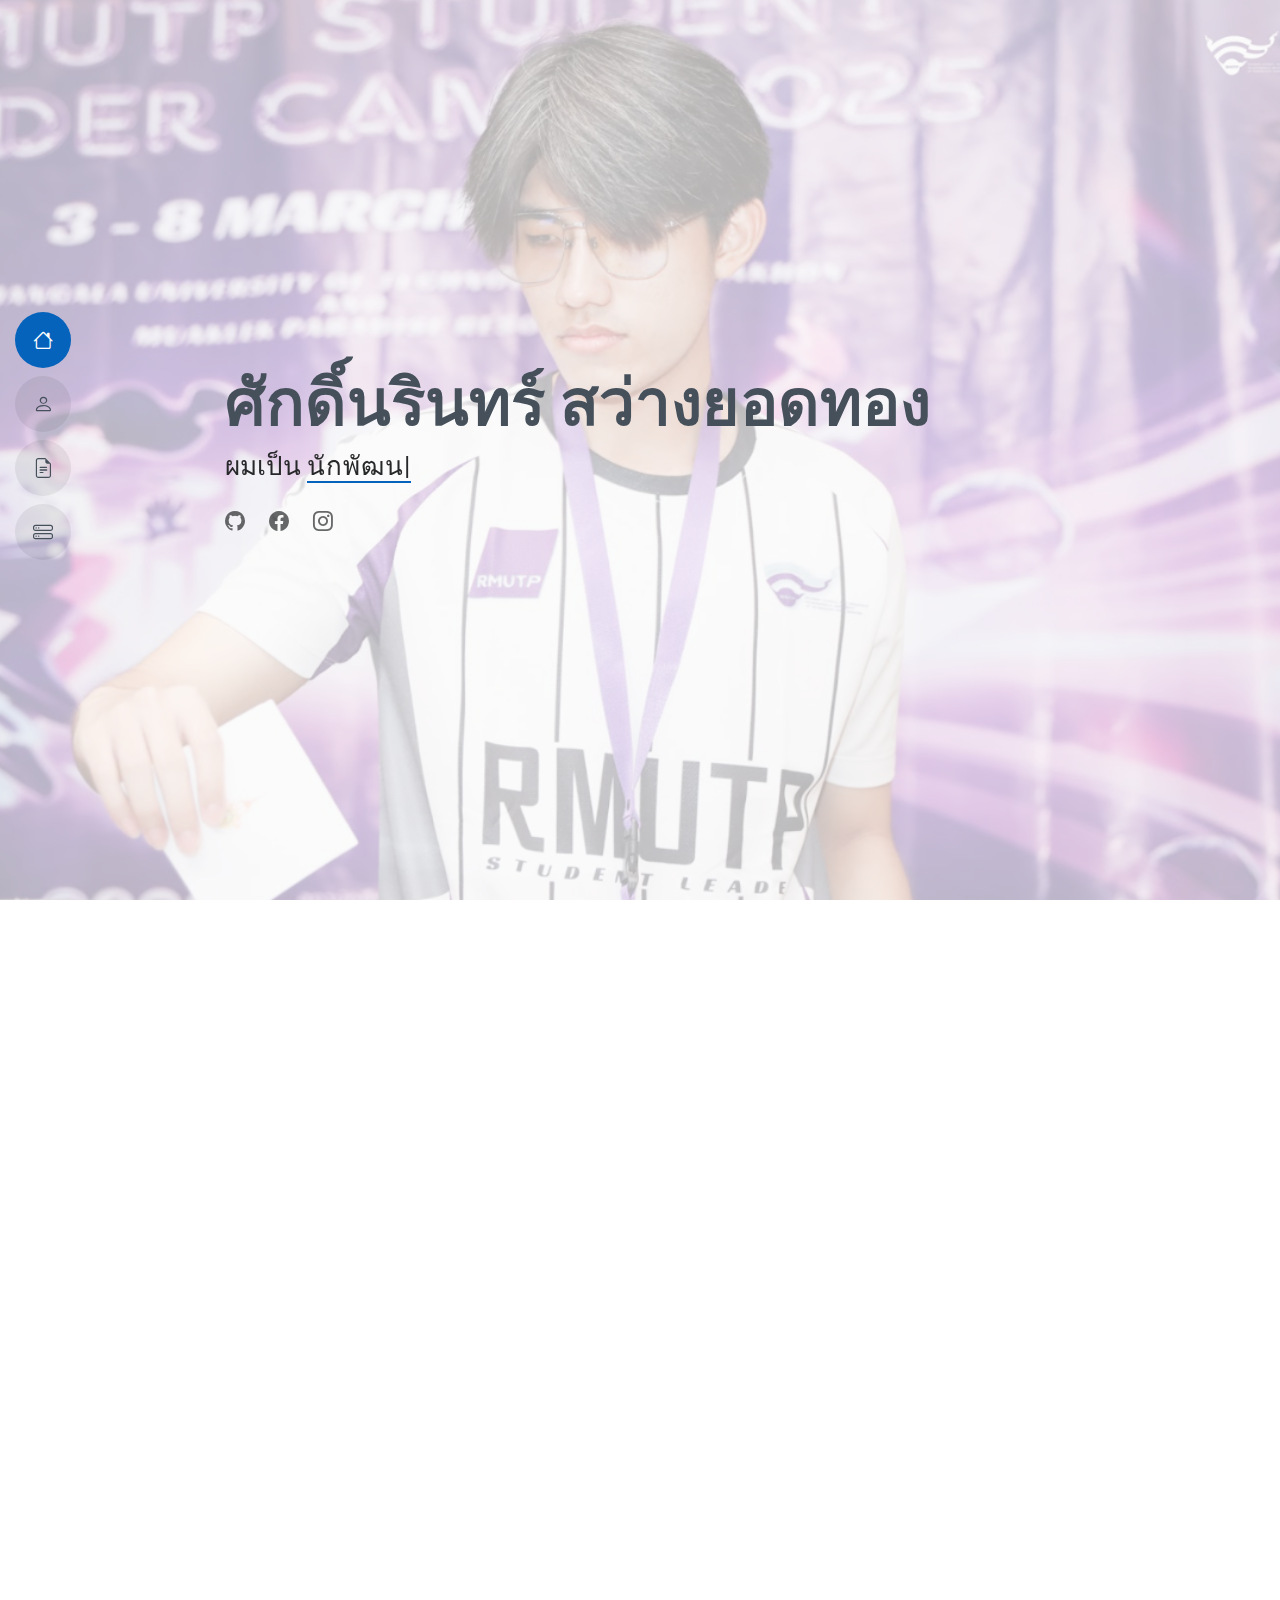
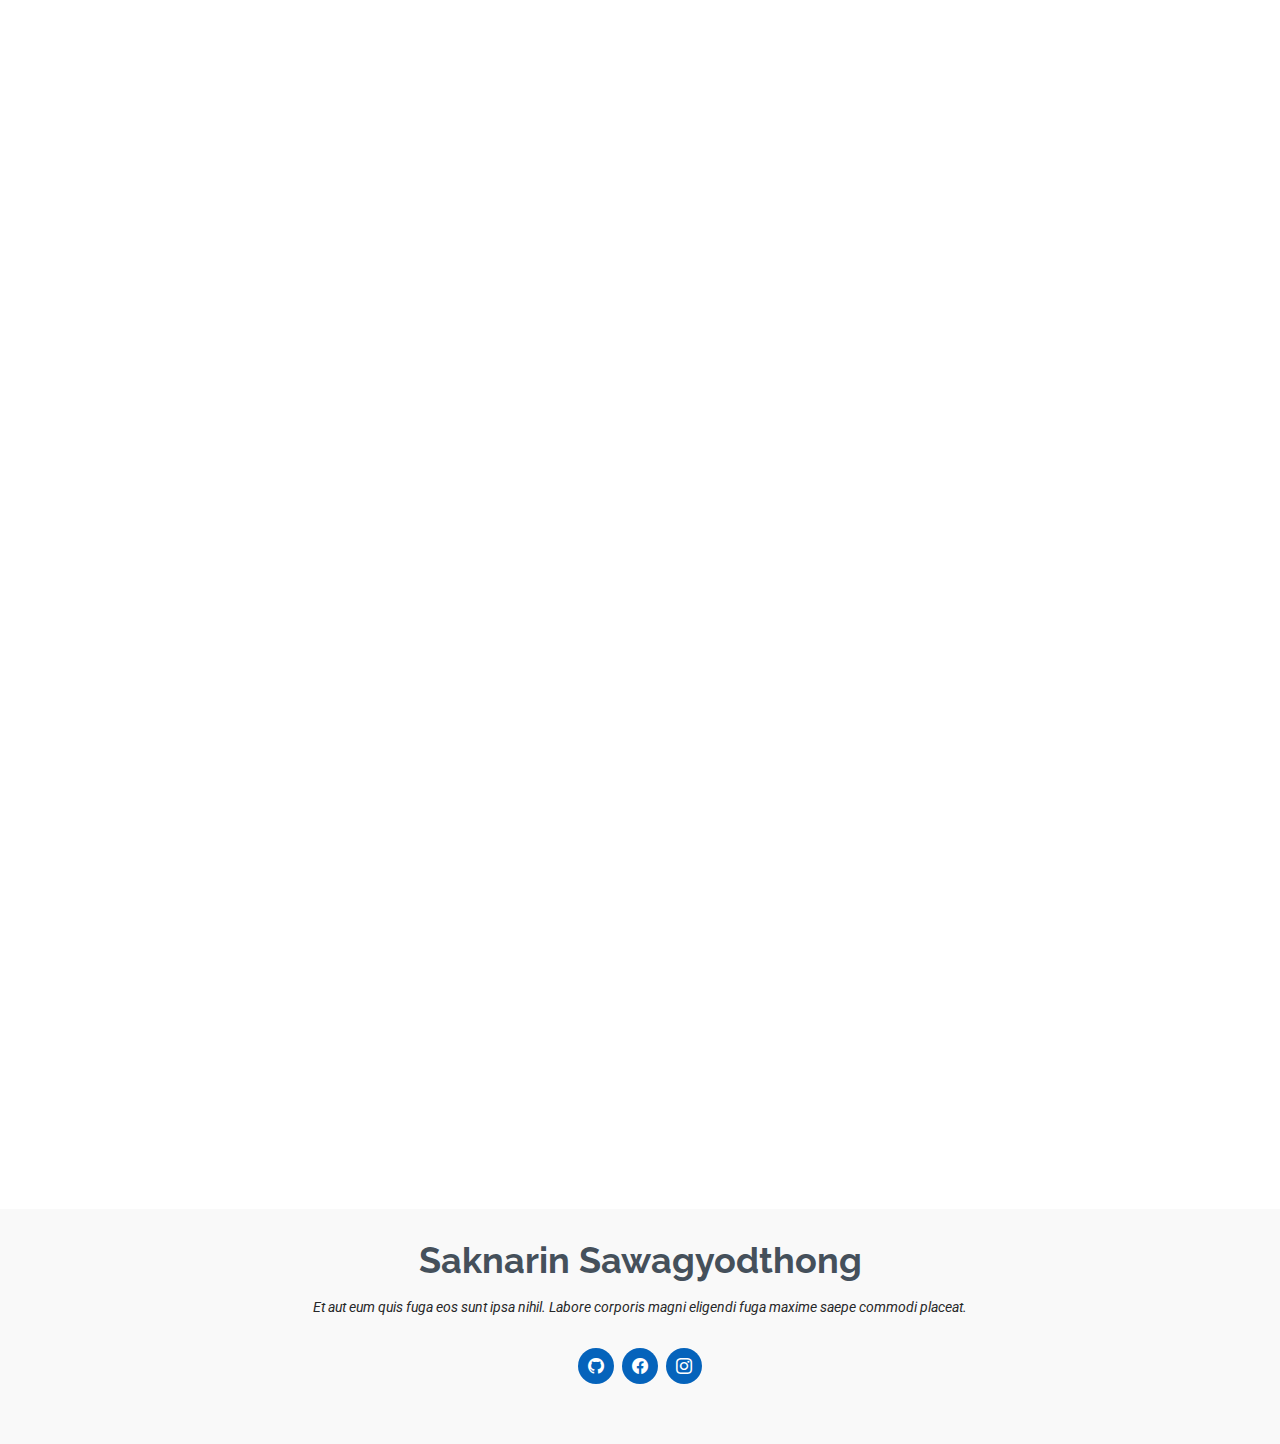
<file: index.html>
<!DOCTYPE html>
<html lang="en">

<head>
  <meta charset="utf-8">
  <meta content="width=device-width, initial-scale=1.0" name="viewport">
  <title>Index - My Portfolio</title>
  <meta content="" name="description">
  <meta content="" name="keywords">

  <!-- Favicons -->
  <link href="assets/img/" rel="icon">
  <link href="assets/img/apple-touch-icon.png" rel="apple-touch-icon">

  <!-- Fonts -->
  <link href="https://fonts.googleapis.com" rel="preconnect">
  <link href="https://fonts.gstatic.com" rel="preconnect" crossorigin>
  <link href="https://fonts.googleapis.com/css2?family=Roboto:ital,wght@0,100;0,300;0,400;0,500;0,700;0,900;1,100;1,300;1,400;1,500;1,700;1,900&family=Poppins:ital,wght@0,100;0,200;0,300;0,400;0,500;0,600;0,700;0,800;0,900;1,100;1,200;1,300;1,400;1,500;1,600;1,700;1,800;1,900&family=Raleway:ital,wght@0,100;0,200;0,300;0,400;0,500;0,600;0,700;0,800;0,900;1,100;1,200;1,300;1,400;1,500;1,600;1,700;1,800;1,900&display=swap" rel="stylesheet">

  <!-- Vendor CSS Files -->
  <link href="assets/vendor/bootstrap/css/bootstrap.min.css" rel="stylesheet">
  <link href="assets/vendor/bootstrap-icons/bootstrap-icons.css" rel="stylesheet">
  <link href="assets/vendor/aos/aos.css" rel="stylesheet">
  <link href="assets/vendor/glightbox/css/glightbox.min.css" rel="stylesheet">
  <link href="assets/vendor/swiper/swiper-bundle.min.css" rel="stylesheet">
  

  <!-- Main CSS File -->
  <link href="assets/css/main.css" rel="stylesheet">

  <!-- =======================================================
  * Template Name: MyResume
  * Template URL: https://bootstrapmade.com/free-html-bootstrap-template-my-resume/
  * Updated: Jun 29 2024 with Bootstrap v5.3.3
  * Author: BootstrapMade.com
  * License: https://bootstrapmade.com/license/
  ======================================================== -->
</head>

<body class="index-page">

  <header id="header" class="header d-flex flex-column justify-content-center">

    <i class="header-toggle d-xl-none bi bi-list"></i>

    <nav id="navmenu" class="navmenu">
      <ul>
        <li><a href="#hero" class="active"><i class="bi bi-house navicon"></i><span>หน้าหลัก</span></a></li>
        <li><a href="#about"><i class="bi bi-person navicon"></i><span>เกี่ยยวกับ</span></a></li>
        <li><a href="#resume"><i class="bi bi-file-earmark-text navicon"></i><span>ประวัติการศึกษา</span></a></li>
        <li><a href="/Users/User/Desktop/MyResume/forms/projects.html"><i class="bi bi-hdd-stack navicon"></i><span>ผลงาน</span></a></li>
      </ul>
    </nav>

  </header>

  <main class="main">

    <!-- Hero Section -->
    <section id="hero" class="hero section light-background">

      <img src="assets/img/me.png" alt="">

      <div class="container" data-aos="zoom-out">
        <div class="row justify-content-center">
          <div class="col-lg-9">
            <h2>ศักดิ์นรินทร์ สว่างยอดทอง</h2>
            <p>ผมเป็น <span class="typed" data-typed-items="นักพัฒนาเว็บไซต์, โปรแกรมเมอร์, "></span><span class="typed-cursor typed-cursor--blink" aria-hidden="true"></span></p>
            <div class="social-links">
              <a href="https://github.com/SaknarinSawagyodthong"><i class="bi bi-github"></i></a>
              <a href="https://www.facebook.com/saknarin.sawangyodthong?locale=th_TH"><i class="bi bi-facebook"></i></a>
              <a href="https://www.instagram.com/ma_rk_saknarin/"><i class="bi bi-instagram"></i></a>
            </div>
          </div>
        </div>
      </div>

    </section><!-- /Hero Section -->

    <!-- About Section -->
    <section id="about" class="about section">

      <!-- Section Title -->
      <div class="container section-title" data-aos="fade-up">
        <h2>เกี่ยวกับ</h2>
        <p>สวัสดีครับฉันชื่อเล่นว่ามาร์ค ที่มีความสนใจในการเขียนโปรแกลมและชอบเล่นกีฬาฉันเป็นคนลักษณะนิสัย เช่น เป็นกันเอง สนุกสนาน ชอบเรียนรู้ และ ยินดีที่ได้รู้จักทุกคน หวังว่าเราจะได้พูดคุยและแลกเปลี่ยนความคิดเห็นกันนะครับ</p>
      </div><!-- End Section Title -->

      <div class="container" data-aos="fade-up" data-aos-delay="100">

        <div class="row gy-4 justify-content-center">
          <div class="col-lg-4">
            <img src="assets/img/m16.png" class="img-fluid" alt="">
          </div>
          <div class="col-lg-8 content">
            <h2>นายศักดิ์นรินทร์ สว่างยอดทอง</h2>
            <p class="fst-italic py-3">
              นักพัฒนาเว็บไซต์/โปรแกรมเมอร์
            </p>
            <div class="row">
              <div class="col-lg-6">
                <ul>
                  <li><i class="bi bi-chevron-right"></i> <strong>ชื่อ :</strong> <span>นายศักดิ์นรินทร์ สว่างยอดทอง</span></li>
                  <li><i class="bi bi-chevron-right"></i> <strong>เพศ :</strong> <span>ชาย</span></li>
                  <li><i class="bi bi-chevron-right"></i> <strong>วัน เดือน ปีเกิด :</strong> <span>7 พฤศจิกายน พ.ศ. 2547</span></li>
                  <li><i class="bi bi-chevron-right"></i> <strong>เบอร์โทร:</strong> <span>0952465298</span></li>
                </ul>
              </div>
              <div class="col-lg-6">
                <ul>
                  <li><i class="bi bi-chevron-right"></i> <strong>อีเมม:</strong> <span>markzaza2004m@gmail</span></li>
                  <li><i class="bi bi-chevron-right"></i> <strong>ศาสนา :</strong> <span>พุทธ</span></li>
                  <li><i class="bi bi-chevron-right"></i> <strong>สัญชาติ :</strong> <span>ไทย</span></li>
                </ul>
              </div>
            </div>
          </div>
        </div>

      </div>

    </section><!-- /About Section -->

    <!-- Skills Section -->
    <section id="skills" class="skills section">

      <!-- Section Title -->
      <div class="container section-title" data-aos="fade-up">
        <h2>ทักษะ/ความสนใจต่างๆ</h2>
      </div><!-- End Section Title -->

      <div class="container" data-aos="fade-up" data-aos-delay="100">

        <div class="row skills-content skills-animation">

          <div class="col-lg-6">

            <div class="progress">
              <span class="skill"><span>HTML</span> <i class="val">50%</i></span>
              <div class="progress-bar-wrap">
                <div class="progress-bar" role="progressbar" aria-valuenow="50" aria-valuemin="0" aria-valuemax="100"></div>
              </div>
            </div><!-- End Skills Item -->

            <div class="progress">
              <span class="skill"><span>CSS</span> <i class="val">40%</i></span>
              <div class="progress-bar-wrap">
                <div class="progress-bar" role="progressbar" aria-valuenow="40" aria-valuemin="0" aria-valuemax="100"></div>
              </div>
            </div><!-- End Skills Item -->

            <div class="progress">
              <span class="skill"><span>JavaScript</span> <i class="val">30%</i></span>
              <div class="progress-bar-wrap">
                <div class="progress-bar" role="progressbar" aria-valuenow="30" aria-valuemin="0" aria-valuemax=100"></div>
              </div>
            </div><!-- End Skills Item -->

          </div>

          <div class="col-lg-6">

            <div class="progress">
              <span class="skill"><span>PHP</span> <i class="val">50%</i></span>
              <div class="progress-bar-wrap">
                <div class="progress-bar" role="progressbar" aria-valuenow="50" aria-valuemin="0" aria-valuemax="100"></div>
              </div>
            </div><!-- End Skills Item -->

            <div class="progress">
              <span class="skill"><span>FIGMA</span> <i class="val">50%</i></span>
              <div class="progress-bar-wrap">
                <div class="progress-bar" role="progressbar" aria-valuenow="50" aria-valuemin="0" aria-valuemax="100"></div>
              </div>
            </div><!-- End Skills Item -->

            <div class="progress">
              <span class="skill"><span>MYSQL</span> <i class="val">55%</i></span>
              <div class="progress-bar-wrap">
                <div class="progress-bar" role="progressbar" aria-valuenow="55" aria-valuemin="0" aria-valuemax="100"></div>
              </div>
            </div><!-- End Skills Item -->

          </div>

        </div>

      </div>

    </section><!-- /Skills Section -->

    <section id="resume" class="resume">
      <div class="container" data-aos="fade-up">
        <div class="section-title">
          <h3><strong>ประวัติการศึกษา / กิจกรรมที่เข้าร่วม</strong></h3>
        </div>
        <div class="row">
          <div class="col-lg-6">

            <h3 class="resume-title">ประวัติการศึกษา</h3>
            <div class="resume-item">
              <h4>ประถมศึกษา (ป.1-6)</h4>
              <h5>2554 - 2559</h5>
              <p><em> โรงเรียนยิดดีวิท</em></p>
              <p>GPAX 2.85</p>
            </div>

            <div class="resume-item">
              <h4>มัธยมศึกษาตอนต้น (ม.1-3)</h4>
              <h5>2560 - 2562</h5>
              <p><em> โรงเรียนบดินทรเดชา(สิงห์ สิงหเสนี)สมุทรปราการ</em></p>
              <p>GPAX 2.93</p>
            </div>

            <div class="resume-item">
              <h4>มัธยมศึกษาตอนปลาย (ม.4-6)</h4>
              <h5>2563 - ปัจจุบัน</h5>
              <p><em> โรงเรียนบดินทรเดชา(สิงห์ สิงหเสนี)สมุทรปราการ</em></p>
              <p>GPAX : 3.00</p>
            </div>
          </div>

          <div class="col-lg-6">
            <h3 class="resume-title">กิจกรรมที่เข้าร่วม</h3>
            <div class="resume-item">
              <ul>
                <li>เข้าร่วมการแข่งกีฬาสี 6 บดินทร รายการแข่งขันกระโดดเชือกได้รองชนะเลิศอันดับที่ 1 </li>
                <li>ได้รับรางวัลทรองชนะเลิสอันดับ 2 ประเภทกีฬา บาสเกตบอล 3x3 รุ่นอายุ 18 ปี ชาย</li>
                <li>กิจกรรมงานวันเด็กปี พ.ศ. 2566 สถานที่จัดงาน Mega Bangna เป็น staff ในการดูเด็กแข่งขันหุ่นยน</li>
              </ul>
            </div>
          </div>
        </div>
      </div>
    </section>
    
  </main>

  <footer id="footer" class="footer position-relative light-background">
    <div class="container">
      <h3 class="sitename">Saknarin Sawagyodthong</h3>
      <p>Et aut eum quis fuga eos sunt ipsa nihil. Labore corporis magni eligendi fuga maxime saepe commodi placeat.</p>
      <div class="social-links d-flex justify-content-center">
        <a href="https://github.com/SaknarinSawagyodthong"><i class="bi bi-github"></i></a>
        <a href="https://www.facebook.com/saknarin.sawangyodthong?locale=th_TH"><i class="bi bi-facebook"></i></a>
        <a href="https://www.instagram.com/ma_rk_saknarin/"><i class="bi bi-instagram"></i></a>
      </div>
  </footer>

  <!-- Scroll Top -->
  <a href="#" id="scroll-top" class="scroll-top d-flex align-items-center justify-content-center"><i class="bi bi-arrow-up-short"></i></a>

  <!-- Preloader -->
  <div id="preloader"></div>

  <!-- Vendor JS Files -->
  <script src="assets/vendor/bootstrap/js/bootstrap.bundle.min.js"></script>
  <script src="assets/vendor/php-email-form/validate.js"></script>
  <script src="assets/vendor/aos/aos.js"></script>
  <script src="assets/vendor/typed.js/typed.umd.js"></script>
  <script src="assets/vendor/purecounter/purecounter_vanilla.js"></script>
  <script src="assets/vendor/waypoints/noframework.waypoints.js"></script>
  <script src="assets/vendor/glightbox/js/glightbox.min.js"></script>
  <script src="assets/vendor/imagesloaded/imagesloaded.pkgd.min.js"></script>
  <script src="assets/vendor/isotope-layout/isotope.pkgd.min.js"></script>
  <script src="assets/vendor/swiper/swiper-bundle.min.js"></script>

  <!-- Main JS File -->
  <script src="assets/js/main.js"></script>

</body>

</html>
</file>
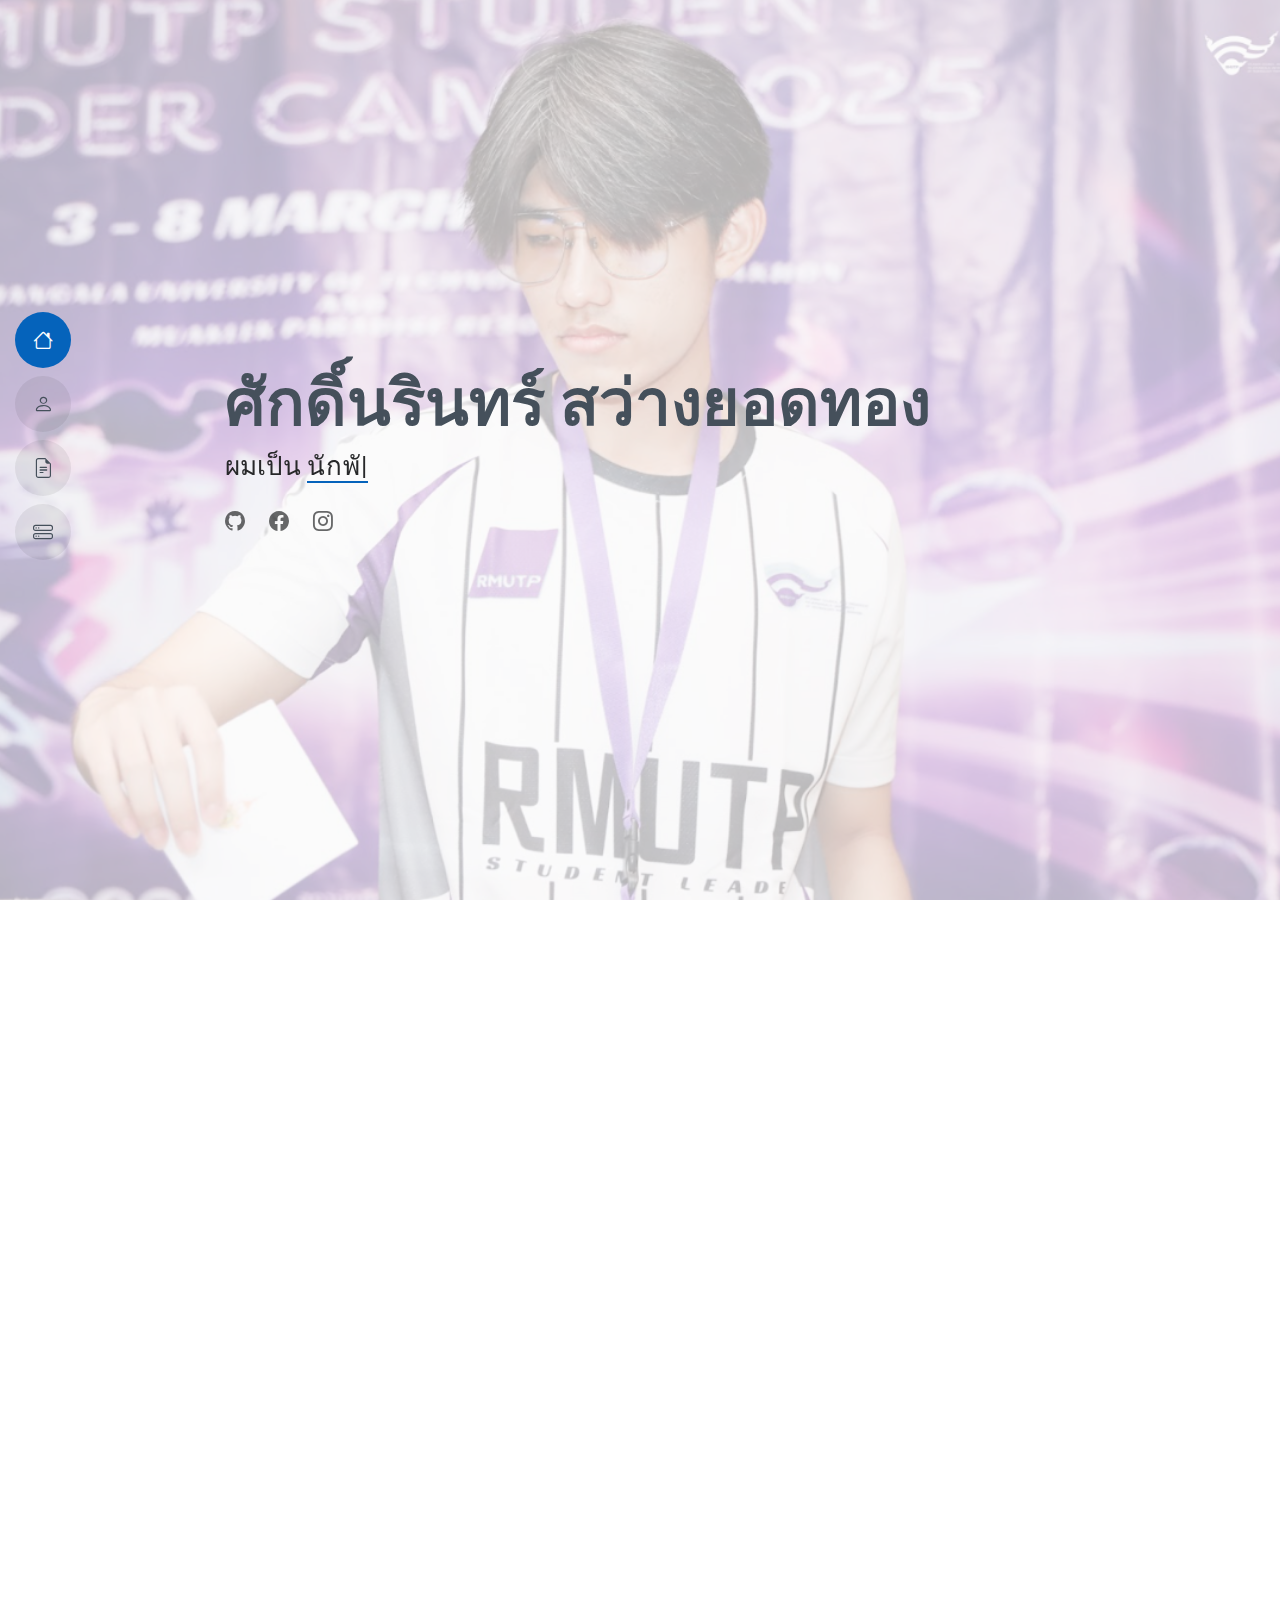
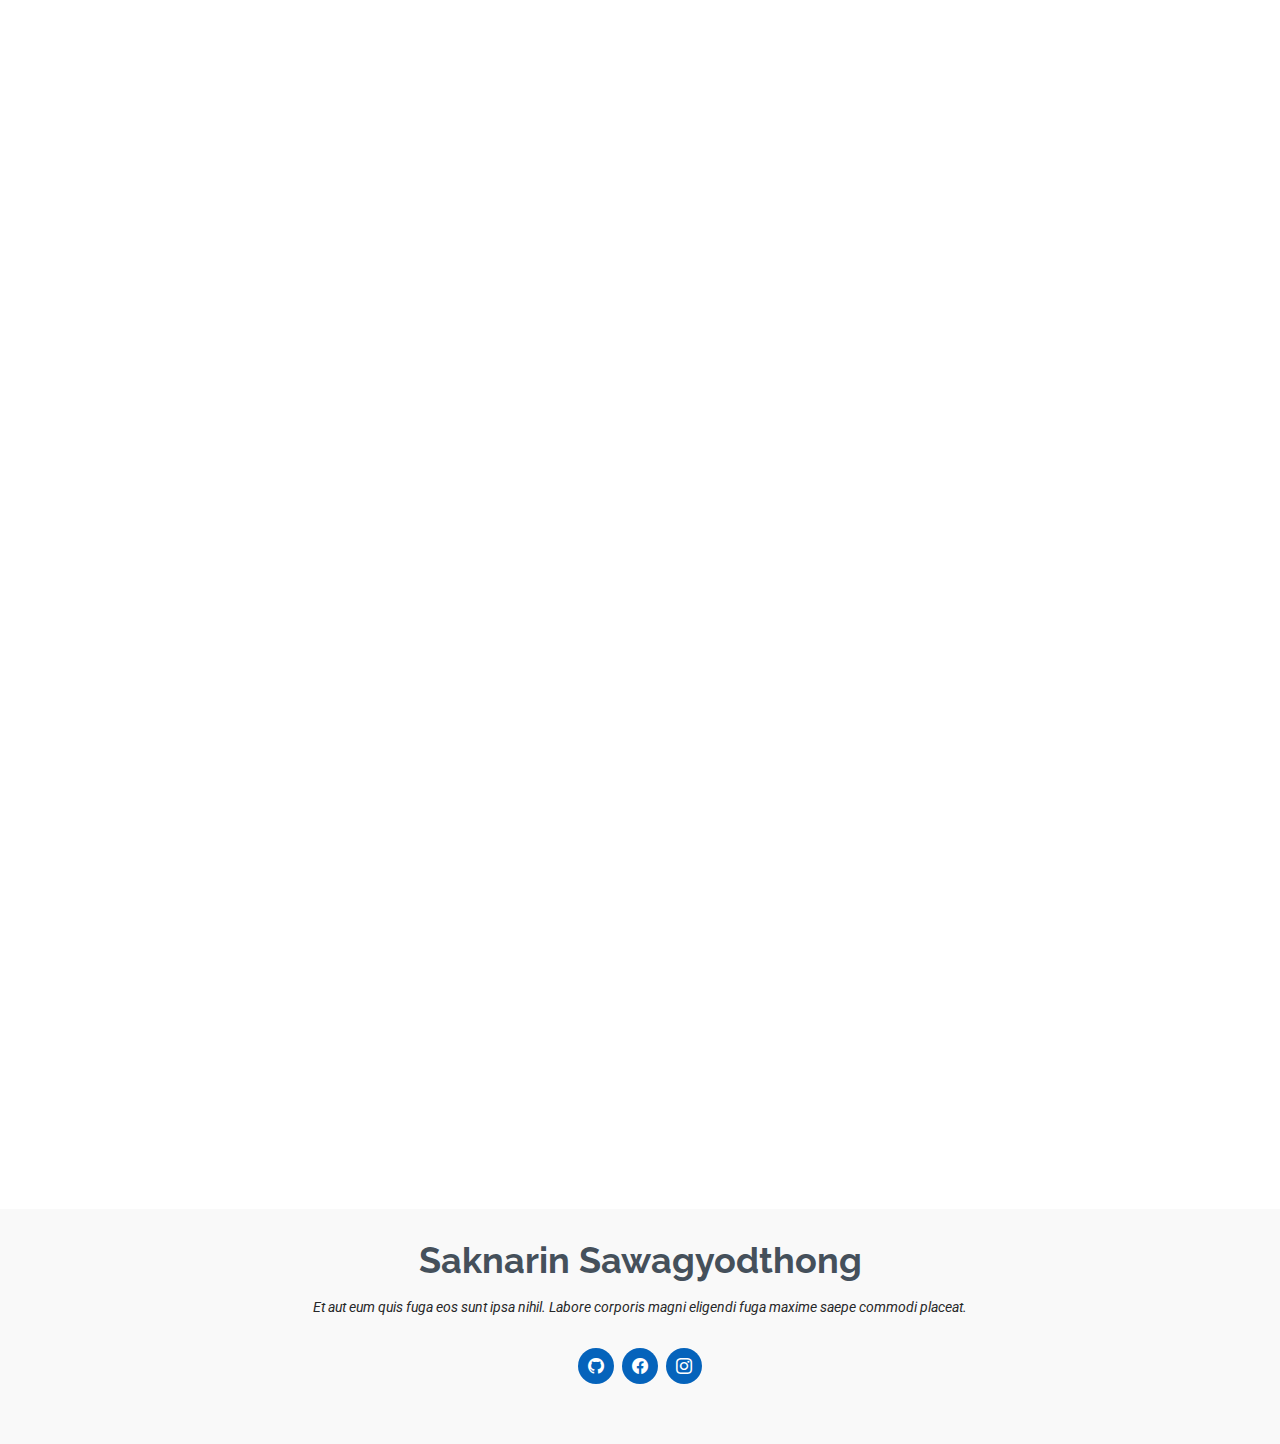
<file: public/index.html>
<!DOCTYPE html>
<html lang="en">

<head>
  <meta charset="utf-8">
  <meta content="width=device-width, initial-scale=1.0" name="viewport">
  <title>Index - My Portfolio</title>
  <meta content="" name="description">
  <meta content="" name="keywords">

  <!-- Favicons -->
  <link href="assets/img/" rel="icon">
  <link href="assets/img/apple-touch-icon.png" rel="apple-touch-icon">

  <!-- Fonts -->
  <link href="https://fonts.googleapis.com" rel="preconnect">
  <link href="https://fonts.gstatic.com" rel="preconnect" crossorigin>
  <link href="https://fonts.googleapis.com/css2?family=Roboto:ital,wght@0,100;0,300;0,400;0,500;0,700;0,900;1,100;1,300;1,400;1,500;1,700;1,900&family=Poppins:ital,wght@0,100;0,200;0,300;0,400;0,500;0,600;0,700;0,800;0,900;1,100;1,200;1,300;1,400;1,500;1,600;1,700;1,800;1,900&family=Raleway:ital,wght@0,100;0,200;0,300;0,400;0,500;0,600;0,700;0,800;0,900;1,100;1,200;1,300;1,400;1,500;1,600;1,700;1,800;1,900&display=swap" rel="stylesheet">

  <!-- Vendor CSS Files -->
  <link href="assets/vendor/bootstrap/css/bootstrap.min.css" rel="stylesheet">
  <link href="assets/vendor/bootstrap-icons/bootstrap-icons.css" rel="stylesheet">
  <link href="assets/vendor/aos/aos.css" rel="stylesheet">
  <link href="assets/vendor/glightbox/css/glightbox.min.css" rel="stylesheet">
  <link href="assets/vendor/swiper/swiper-bundle.min.css" rel="stylesheet">
  

  <!-- Main CSS File -->
  <link href="assets/css/main.css" rel="stylesheet">

  <!-- =======================================================
  * Template Name: MyResume
  * Template URL: https://bootstrapmade.com/free-html-bootstrap-template-my-resume/
  * Updated: Jun 29 2024 with Bootstrap v5.3.3
  * Author: BootstrapMade.com
  * License: https://bootstrapmade.com/license/
  ======================================================== -->
</head>

<body class="index-page">

  <header id="header" class="header d-flex flex-column justify-content-center">

    <i class="header-toggle d-xl-none bi bi-list"></i>

    <nav id="navmenu" class="navmenu">
      <ul>
        <li><a href="#hero" class="active"><i class="bi bi-house navicon"></i><span>หน้าหลัก</span></a></li>
        <li><a href="#about"><i class="bi bi-person navicon"></i><span>เกี่ยยวกับ</span></a></li>
        <li><a href="#resume"><i class="bi bi-file-earmark-text navicon"></i><span>ประวัติการศึกษา</span></a></li>
        <li><a href="projects.html"><i class="bi bi-hdd-stack navicon"></i><span>ผลงาน</span></a></li>
      </ul>
    </nav>

  </header>

  <main class="main">

    <!-- Hero Section -->
    <section id="hero" class="hero section light-background">

      <img src="assets/img/me.png" alt="">

      <div class="container" data-aos="zoom-out">
        <div class="row justify-content-center">
          <div class="col-lg-9">
            <h2>ศักดิ์นรินทร์ สว่างยอดทอง</h2>
            <p>ผมเป็น <span class="typed" data-typed-items="นักพัฒนาเว็บไซต์, โปรแกรมเมอร์, "></span><span class="typed-cursor typed-cursor--blink" aria-hidden="true"></span></p>
            <div class="social-links">
              <a href="https://github.com/SaknarinSawagyodthong"><i class="bi bi-github"></i></a>
              <a href="https://www.facebook.com/saknarin.sawangyodthong?locale=th_TH"><i class="bi bi-facebook"></i></a>
              <a href="https://www.instagram.com/ma_rk_saknarin/"><i class="bi bi-instagram"></i></a>
            </div>
          </div>
        </div>
      </div>

    </section><!-- /Hero Section -->

    <!-- About Section -->
    <section id="about" class="about section">

      <!-- Section Title -->
      <div class="container section-title" data-aos="fade-up">
        <h2>เกี่ยวกับ</h2>
        <p>สวัสดีครับฉันชื่อเล่นว่ามาร์ค ที่มีความสนใจในการเขียนโปรแกรมและชอบเล่นกีฬาฉันเป็นคนลักษณะนิสัย เช่น เป็นกันเอง สนุกสนาน ชอบเรียนรู้ และ ยินดีที่ได้รู้จักทุกคน หวังว่าเราจะได้พูดคุยและแลกเปลี่ยนความคิดเห็นกันนะครับ</p>
      </div><!-- End Section Title -->

      <div class="container" data-aos="fade-up" data-aos-delay="100">

        <div class="row gy-4 justify-content-center">
          <div class="col-lg-4">
            <img src="assets/img/m16.png" class="img-fluid" alt="">
          </div>
          <div class="col-lg-8 content">
            <h2>นายศักดิ์นรินทร์ สว่างยอดทอง</h2>
            <p class="fst-italic py-3">
              นักพัฒนาเว็บไซต์/โปรแกรมเมอร์
            </p>
            <div class="row">
              <div class="col-lg-6">
                <ul>
                  <li><i class="bi bi-chevron-right"></i> <strong>ชื่อ :</strong> <span>นายศักดิ์นรินทร์ สว่างยอดทอง</span></li>
                  <li><i class="bi bi-chevron-right"></i> <strong>เพศ :</strong> <span>ชาย</span></li>
                  <li><i class="bi bi-chevron-right"></i> <strong>วัน เดือน ปีเกิด :</strong> <span>7 พฤศจิกายน พ.ศ. 2547</span></li>
                  <li><i class="bi bi-chevron-right"></i> <strong>เบอร์โทร :</strong> <span>0952465298</span></li>
                </ul>
              </div>
              <div class="col-lg-6">
                <ul>
                  <li><i class="bi bi-chevron-right"></i> <strong>อีเมล :</strong> <span>markzaza2004m@gmail</span></li>
                  <li><i class="bi bi-chevron-right"></i> <strong>ศาสนา :</strong> <span>พุทธ</span></li>
                  <li><i class="bi bi-chevron-right"></i> <strong>สัญชาติ :</strong> <span>ไทย</span></li>
                </ul>
              </div>
            </div>
          </div>
        </div>

      </div>

    </section><!-- /About Section -->

    <!-- Skills Section -->
    <section id="skills" class="skills section">

      <!-- Section Title -->
      <div class="container section-title" data-aos="fade-up">
        <h2>ทักษะ/ความสนใจต่างๆ</h2>
      </div><!-- End Section Title -->

      <div class="container" data-aos="fade-up" data-aos-delay="100">

        <div class="row skills-content skills-animation">

          <div class="col-lg-6">

            <div class="progress">
              <span class="skill"><span>HTML</span> <i class="val">50%</i></span>
              <div class="progress-bar-wrap">
                <div class="progress-bar" role="progressbar" aria-valuenow="50" aria-valuemin="0" aria-valuemax="100"></div>
              </div>
            </div><!-- End Skills Item -->

            <div class="progress">
              <span class="skill"><span>CSS</span> <i class="val">40%</i></span>
              <div class="progress-bar-wrap">
                <div class="progress-bar" role="progressbar" aria-valuenow="40" aria-valuemin="0" aria-valuemax="100"></div>
              </div>
            </div><!-- End Skills Item -->

            <div class="progress">
              <span class="skill"><span>JavaScript</span> <i class="val">30%</i></span>
              <div class="progress-bar-wrap">
                <div class="progress-bar" role="progressbar" aria-valuenow="30" aria-valuemin="0" aria-valuemax=100"></div>
              </div>
            </div><!-- End Skills Item -->

          </div>

          <div class="col-lg-6">

            <div class="progress">
              <span class="skill"><span>PHP</span> <i class="val">50%</i></span>
              <div class="progress-bar-wrap">
                <div class="progress-bar" role="progressbar" aria-valuenow="50" aria-valuemin="0" aria-valuemax="100"></div>
              </div>
            </div><!-- End Skills Item -->

            <div class="progress">
              <span class="skill"><span>FIGMA</span> <i class="val">50%</i></span>
              <div class="progress-bar-wrap">
                <div class="progress-bar" role="progressbar" aria-valuenow="50" aria-valuemin="0" aria-valuemax="100"></div>
              </div>
            </div><!-- End Skills Item -->

            <div class="progress">
              <span class="skill"><span>MYSQL</span> <i class="val">55%</i></span>
              <div class="progress-bar-wrap">
                <div class="progress-bar" role="progressbar" aria-valuenow="55" aria-valuemin="0" aria-valuemax="100"></div>
              </div>
            </div><!-- End Skills Item -->

          </div>

        </div>

      </div>

    </section><!-- /Skills Section -->

    <section id="resume" class="resume">
      <div class="container" data-aos="fade-up">
        <div class="section-title">
          <h3><strong>ประวัติการศึกษา / กิจกรรมที่เข้าร่วม</strong></h3>
        </div>
        <div class="row">
          <div class="col-lg-6">

            <h3 class="resume-title">ประวัติการศึกษา</h3>
            <div class="resume-item">
              <h4>ประถมศึกษา (ป.1-6)</h4>
              <h5>2554 - 2559</h5>
              <p><em> โรงเรียนยินดีวิทย์</em></p>
              <p>GPAX 2.85</p>
            </div>

            <div class="resume-item">
              <h4>มัธยมศึกษาตอนต้น (ม.1-3)</h4>
              <h5>2560 - 2562</h5>
              <p><em> โรงเรียนบดินทรเดชา(สิงห์ สิงหเสนี)สมุทรปราการ</em></p>
              <p>GPAX 2.93</p>
            </div>

            <div class="resume-item">
              <h4>มัธยมศึกษาตอนปลาย (ม.4-6)</h4>
              <h5>2563 - ปัจจุบัน</h5>
              <p><em> โรงเรียนบดินทรเดชา(สิงห์ สิงหเสนี)สมุทรปราการ</em></p>
              <p>GPAX : 3.00</p>
            </div>
          </div>

          <div class="col-lg-6">
            <h3 class="resume-title">กิจกรรมที่เข้าร่วม</h3>
            <div class="resume-item">
              <ul>
                <li>เข้าร่วมการแข่งกีฬาสี 6 บดินทร รายการแข่งขันกระโดดเชือกได้รองชนะเลิศอันดับที่ 1 </li>
                <li>ได้รับรางวัลทรองชนะเลิศอันดับ 2 ประเภทกีฬา บาสเกตบอล 3x3 รุ่นอายุ 18 ปี ชาย</li>
                <li>กิจกรรมงานวันเด็กปี พ.ศ. 2566 สถานที่จัดงาน Mega Bangna เป็น staff ในการดูเด็กแข่งขันหุ่นยนต์</li>
              </ul>
            </div>
          </div>
        </div>
      </div>
    </section>
    
  </main>

  <footer id="footer" class="footer position-relative light-background">
    <div class="container">
      <h3 class="sitename">Saknarin Sawagyodthong</h3>
      <p>Et aut eum quis fuga eos sunt ipsa nihil. Labore corporis magni eligendi fuga maxime saepe commodi placeat.</p>
      <div class="social-links d-flex justify-content-center">
        <a href="https://github.com/SaknarinSawagyodthong"><i class="bi bi-github"></i></a>
        <a href="https://www.facebook.com/saknarin.sawangyodthong?locale=th_TH"><i class="bi bi-facebook"></i></a>
        <a href="https://www.instagram.com/ma_rk_saknarin/"><i class="bi bi-instagram"></i></a>
      </div>
  </footer>

  <!-- Scroll Top -->
  <a href="#" id="scroll-top" class="scroll-top d-flex align-items-center justify-content-center"><i class="bi bi-arrow-up-short"></i></a>

  <!-- Preloader -->
  <div id="preloader"></div>

  <!-- Vendor JS Files -->
  <script src="assets/vendor/bootstrap/js/bootstrap.bundle.min.js"></script>
  <script src="assets/vendor/php-email-form/validate.js"></script>
  <script src="assets/vendor/aos/aos.js"></script>
  <script src="assets/vendor/typed.js/typed.umd.js"></script>
  <script src="assets/vendor/purecounter/purecounter_vanilla.js"></script>
  <script src="assets/vendor/waypoints/noframework.waypoints.js"></script>
  <script src="assets/vendor/glightbox/js/glightbox.min.js"></script>
  <script src="assets/vendor/imagesloaded/imagesloaded.pkgd.min.js"></script>
  <script src="assets/vendor/isotope-layout/isotope.pkgd.min.js"></script>
  <script src="assets/vendor/swiper/swiper-bundle.min.js"></script>

  <!-- Main JS File -->
  <script src="assets/js/main.js"></script>

</body>

</html>
</file>
<file: assets/css/main.css>
/**
* Template Name: MyResume
* Template URL: https://bootstrapmade.com/free-html-bootstrap-template-my-resume/
* Updated: Jun 29 2024 with Bootstrap v5.3.3
* Author: BootstrapMade.com
* License: https://bootstrapmade.com/license/
*/

/*--------------------------------------------------------------
# Font & Color Variables
# Help: https://bootstrapmade.com/color-system/
--------------------------------------------------------------*/
/* Fonts */
:root {
  --default-font: "Roboto",  system-ui, -apple-system, "Segoe UI", Roboto, "Helvetica Neue", Arial, "Noto Sans", "Liberation Sans", sans-serif, "Apple Color Emoji", "Segoe UI Emoji", "Segoe UI Symbol", "Noto Color Emoji";
  --heading-font: "Raleway",  sans-serif;
  --nav-font: "Poppins",  sans-serif;
}

/* Global Colors - The following color variables are used throughout the website. Updating them here will change the color scheme of the entire website */
:root { 
  --background-color: #ffffff; /* Background color for the entire website, including individual sections */
  --default-color: #272829; /* Default color used for the majority of the text content across the entire website */
  --heading-color: #45505b; /* Color for headings, subheadings and title throughout the website */
  --accent-color: #0563bb; /* Accent color that represents your brand on the website. It's used for buttons, links, and other elements that need to stand out */
  --surface-color: #ffffff; /* The surface color is used as a background of boxed elements within sections, such as cards, icon boxes, or other elements that require a visual separation from the global background. */
  --contrast-color: #ffffff; /* Contrast color for text, ensuring readability against backgrounds of accent, heading, or default colors. */
}

/* Nav Menu Colors - The following color variables are used specifically for the navigation menu. They are separate from the global colors to allow for more customization options */
:root {
  --nav-color: #45505b;  /* The default color of the main navmenu links */
  --nav-hover-color: #0563bb; /* Applied to main navmenu links when they are hovered over or active */
  --nav-mobile-background-color: #ffffff; /* Used as the background color for mobile navigation menu */
  --nav-dropdown-background-color: #ffffff; /* Used as the background color for dropdown items that appear when hovering over primary navigation items */
  --nav-dropdown-color: #212529; /* Used for navigation links of the dropdown items in the navigation menu. */
  --nav-dropdown-hover-color: #0563bb; /* Similar to --nav-hover-color, this color is applied to dropdown navigation links when they are hovered over. */
}

/* Color Presets - These classes override global colors when applied to any section or element, providing reuse of the sam color scheme. */

.light-background {
  --background-color: #f9f9f9;
  --surface-color: #ffffff;
}

.dark-background {
  --background-color: #060606;
  --default-color: #ffffff;
  --heading-color: #ffffff;
  --surface-color: #252525;
  --contrast-color: #ffffff;
}

/* Smooth scroll */
:root {
  scroll-behavior: smooth;
}

/*--------------------------------------------------------------
# General Styling & Shared Classes
--------------------------------------------------------------*/
body {
  color: var(--default-color);
  background-color: var(--background-color);
  font-family: var(--default-font);
}

a {
  color: var(--accent-color);
  text-decoration: none;
  transition: 0.3s;
}

a:hover {
  color: color-mix(in srgb, var(--accent-color), transparent 25%);
  text-decoration: none;
}

h1,
h2,
h3,
h4,
h5,
h6 {
  color: var(--heading-color);
  font-family: var(--heading-font);
}

/* PHP Email Form Messages
------------------------------*/
.php-email-form .error-message {
  display: none;
  background: #df1529;
  color: #ffffff;
  text-align: left;
  padding: 15px;
  margin-bottom: 24px;
  font-weight: 600;
}

.php-email-form .sent-message {
  display: none;
  color: #ffffff;
  background: #059652;
  text-align: center;
  padding: 15px;
  margin-bottom: 24px;
  font-weight: 600;
}

.php-email-form .loading {
  display: none;
  background: var(--surface-color);
  text-align: center;
  padding: 15px;
  margin-bottom: 24px;
}

.php-email-form .loading:before {
  content: "";
  display: inline-block;
  border-radius: 50%;
  width: 24px;
  height: 24px;
  margin: 0 10px -6px 0;
  border: 3px solid var(--accent-color);
  border-top-color: var(--surface-color);
  animation: php-email-form-loading 1s linear infinite;
}

@keyframes php-email-form-loading {
  0% {
    transform: rotate(0deg);
  }

  100% {
    transform: rotate(360deg);
  }
}

/*--------------------------------------------------------------
# Global Header
--------------------------------------------------------------*/
.header {
  color: var(--default-color);
  position: fixed;
  top: 0;
  left: 0;
  bottom: 0;
  padding: 0 15px;
  transition: all ease-in-out 0.3s;
  overflow-y: auto;
  z-index: 997;
  min-width: 200px;
}

@media (max-width: 1199px) {
  .header {
    background-color: var(--background-color);
    border-right: 1px solid color-mix(in srgb, var(--default-color), transparent 90%);
    width: 300px;
    left: -100%;
  }
}

@media (min-width: 1200px) and (max-width: 1600px) {
  .header~main {
    margin-left: 160px;
  }

  .header~main .hero {
    margin-left: -160px;
    width: 100vw;
  }
}

.header.header-show {
  left: 0;
}

.header .header-toggle {
  color: var(--contrast-color);
  background-color: var(--accent-color);
  font-size: 22px;
  display: flex;
  align-items: center;
  justify-content: center;
  width: 40px;
  height: 40px;
  border-radius: 50%;
  cursor: pointer;
  position: fixed;
  top: 15px;
  right: 15px;
  z-index: 9999;
  transition: background-color 0.3s;
}

.header .header-toggle:hover {
  color: var(--contrast-color);
  background-color: color-mix(in srgb, var(--accent-color) 90%, white 15%);
}

/*--------------------------------------------------------------
# Navigation Menu
--------------------------------------------------------------*/
.navmenu {
  padding: 0;
  z-index: 9997;
}

.navmenu ul {
  list-style: none;
  padding: 0 0 20px 0;
  margin: 0;
  width: 140px;
}

.navmenu a,
.navmenu a:focus {
  color: var(--nav-color);
  font-family: var(--nav-font);
  display: flex;
  align-items: center;
  padding: 10px 18px;
  margin-bottom: 8px;
  font-size: 15px;
  border-radius: 50px;
  background: color-mix(in srgb, var(--default-color), transparent 92%);
  height: 56px;
  width: 100%;
  overflow: hidden;
  transition: 0.3s;
}

.navmenu a i,
.navmenu a:focus i {
  font-size: 20px;
}

.navmenu a span,
.navmenu a:focus span {
  padding: 0 5px 0 7px;
}

@media (min-width: 992px) {

  .navmenu a,
  .navmenu a:focus {
    max-width: 56px;
  }

  .navmenu a span,
  .navmenu a:focus span {
    display: none;
  }
}

.navmenu a:hover,
.navmenu .active,
.navmenu .active:focus,
.navmenu li:hover>a {
  color: var(--contrast-color);
  background: var(--nav-hover-color);
}

.navmenu a:hover,
.navmenu li:hover>a {
  max-width: 100%;
  color: var(--contrast-color);
}

.navmenu a:hover span,
.navmenu li:hover>a span {
  display: block;
}

/*--------------------------------------------------------------
# Global Footer
--------------------------------------------------------------*/
.footer {
  color: var(--default-color);
  background-color: var(--background-color);
  font-size: 14px;
  text-align: center;
  padding: 30px 0;
  position: relative;
}

.footer h3 {
  font-size: 36px;
  font-weight: 700;
  position: relative;
  padding: 0;
  margin: 0 0 15px 0;
}

.footer p {
  font-size: 15;
  font-style: italic;
  padding: 0;
  margin: 0 0 30px 0;
}

.footer .social-links {
  margin: 0 0 30px 0;
}

.footer .social-links a {
  font-size: 16px;
  display: flex;
  align-items: center;
  justify-content: center;
  background: var(--accent-color);
  color: var(--contrast-color);
  line-height: 1;
  margin: 0 4px;
  border-radius: 50%;
  text-align: center;
  width: 36px;
  height: 36px;
  transition: 0.3s;
}

.footer .social-links a:hover {
  background: color-mix(in srgb, var(--accent-color), transparent 20%);
  text-decoration: none;
}

.footer .copyright {
  padding-top: 25px;
  border-top: 1px solid color-mix(in srgb, var(--default-color), transparent 90%);
}

.footer .credits {
  font-size: 13px;
  padding-top: 5px;
}

/*--------------------------------------------------------------
# Preloader
--------------------------------------------------------------*/
#preloader {
  position: fixed;
  inset: 0;
  z-index: 999999;
  overflow: hidden;
  background: var(--background-color);
  transition: all 0.6s ease-out;
}

#preloader:before {
  content: "";
  position: fixed;
  top: calc(50% - 30px);
  left: calc(50% - 30px);
  border: 6px solid #ffffff;
  border-color: var(--accent-color) transparent var(--accent-color) transparent;
  border-radius: 50%;
  width: 60px;
  height: 60px;
  animation: animate-preloader 1.5s linear infinite;
}

@keyframes animate-preloader {
  0% {
    transform: rotate(0deg);
  }

  100% {
    transform: rotate(360deg);
  }
}

/*--------------------------------------------------------------
# Scroll Top Button
--------------------------------------------------------------*/
.scroll-top {
  position: fixed;
  visibility: hidden;
  opacity: 0;
  right: 15px;
  bottom: -15px;
  z-index: 99999;
  background-color: var(--accent-color);
  width: 44px;
  height: 44px;
  border-radius: 50px;
  transition: all 0.4s;
}

.scroll-top i {
  font-size: 24px;
  color: var(--contrast-color);
  line-height: 0;
}

.scroll-top:hover {
  background-color: color-mix(in srgb, var(--accent-color), transparent 20%);
  color: var(--contrast-color);
}

.scroll-top.active {
  visibility: visible;
  opacity: 1;
  bottom: 15px;
}

/*--------------------------------------------------------------
# Disable aos animation delay on mobile devices
--------------------------------------------------------------*/
@media screen and (max-width: 768px) {
  [data-aos-delay] {
    transition-delay: 0 !important;
  }
}

/*--------------------------------------------------------------
# Global Page Titles & Breadcrumbs
--------------------------------------------------------------*/
.page-title {
  --background-color: color-mix(in srgb, var(--default-color), transparent 96%);
  color: var(--default-color);
  background-color: var(--background-color);
  padding: 20px 0;
  position: relative;
}

.page-title h1 {
  font-size: 28px;
  font-weight: 700;
  margin: 0;
}

.page-title .breadcrumbs ol {
  display: flex;
  flex-wrap: wrap;
  list-style: none;
  padding: 0 0 10px 0;
  margin: 0;
  font-size: 14px;
  font-weight: 400;
}

.page-title .breadcrumbs ol li+li {
  padding-left: 10px;
}

.page-title .breadcrumbs ol li+li::before {
  content: "/";
  display: inline-block;
  padding-right: 10px;
  color: color-mix(in srgb, var(--default-color), transparent 70%);
}

/*--------------------------------------------------------------
# Global Sections
--------------------------------------------------------------*/
section,
.section {
  color: var(--default-color);
  background-color: var(--background-color);
  padding: 60px 0;
  overflow: clip;
}

/*--------------------------------------------------------------
# Global Section Titles
--------------------------------------------------------------*/
.section-title {
  text-align: center;
  padding-bottom: 60px;
  position: relative;
}

.section-title h2 {
  font-size: 32px;
  font-weight: 700;
  margin-bottom: 20px;
  padding-bottom: 20px;
  position: relative;
}

.section-title h2:before {
  content: "";
  position: absolute;
  display: block;
  width: 160px;
  height: 1px;
  background: color-mix(in srgb, var(--default-color), transparent 60%);
  left: 0;
  right: 0;
  bottom: 1px;
  margin: auto;
}

.section-title h2::after {
  content: "";
  position: absolute;
  display: block;
  width: 60px;
  height: 3px;
  background: var(--accent-color);
  left: 0;
  right: 0;
  bottom: 0;
  margin: auto;
}

.section-title p {
  margin-bottom: 0;
}

/*--------------------------------------------------------------
# Hero Section
--------------------------------------------------------------*/
.hero {
  width: 100%;
  min-height: 100vh;
  position: relative;
  padding: 80px 0;
  display: flex;
  align-items: center;
  justify-content: center;
}

.hero img {
  position: absolute;
  inset: 0;
  display: block;
  width: 100%;
  height: 100%;
  object-fit: cover;
  z-index: 1;
}

.hero:before {
  content: "";
  background: color-mix(in srgb, var(--background-color), transparent 30%);
  position: absolute;
  inset: 0;
  z-index: 2;
}

.hero .container {
  position: relative;
  z-index: 3;
}

.hero h2 {
  margin: 0;
  font-size: 64px;
  font-weight: 700;
}

.hero p {
  margin: 5px 0 0 0;
  font-size: 26px;
}

.hero p span {
  letter-spacing: 1px;
  border-bottom: 2px solid var(--accent-color);
}

.hero .social-links {
  margin-top: 25px;
}

.hero .social-links a {
  font-size: 20px;
  display: inline-block;
  color: color-mix(in srgb, var(--default-color), transparent 30%);
  line-height: 1;
  margin-right: 20px;
  transition: 0.3s;
}

.hero .social-links a:hover {
  color: var(--accent-color);
}

@media (max-width: 768px) {
  .hero h2 {
    font-size: 32px;
  }

  .hero p {
    font-size: 20px;
  }
}

/*--------------------------------------------------------------
# About Section
--------------------------------------------------------------*/
.about .content h2 {
  font-weight: 700;
  font-size: 24px;
}

.about .content ul {
  list-style: none;
  padding: 0;
}

.about .content ul li {
  margin-bottom: 20px;
  display: flex;
  align-items: center;
}

.about .content ul strong {
  margin-right: 10px;
}

.about .content ul i {
  font-size: 16px;
  margin-right: 5px;
  color: var(--accent-color);
  line-height: 0;
}

/*--------------------------------------------------------------
# Stats Section
--------------------------------------------------------------*/
.stats i {
  background-color: var(--accent-color);
  color: var(--contrast-color);
  width: 54px;
  height: 54px;
  font-size: 24px;
  border-radius: 50px;
  display: inline-flex;
  align-items: center;
  justify-content: center;
  position: relative;
  z-index: 1;
}

.stats .stats-item {
  margin-top: 10px;
  width: 100%;
  position: relative;
  text-align: center;
  z-index: 0;
}

.stats .stats-item span {
  font-size: 36px;
  display: block;
  font-weight: 700;
  color: color-mix(in srgb, var(--default-color), transparent 20%);
}

.stats .stats-item p {
  padding: 0;
  margin: 0;
  color: color-mix(in srgb, var(--default-color), transparent 50%);
  font-size: 16px;
}

/*--------------------------------------------------------------
# Skills Section
--------------------------------------------------------------*/
.skills .progress {
  height: 60px;
  display: block;
  background: none;
  border-radius: 0;
}

.skills .progress .skill {
  color: var(--heading-color);
  padding: 0;
  margin: 0 0 6px 0;
  text-transform: uppercase;
  display: block;
  font-weight: 600;
  font-family: var(--heading-font);
}

.skills .progress .skill .val {
  float: right;
  font-style: normal;
}

.skills .progress-bar-wrap {
  background: color-mix(in srgb, var(--default-color), transparent 90%);
  height: 10px;
}

.skills .progress-bar {
  width: 1px;
  height: 10px;
  transition: 0.9s;
  background-color: var(--accent-color);
}

/*--------------------------------------------------------------
# Resume Section
--------------------------------------------------------------*/
.resume .resume-title {
  color: var(--heading-color);
  font-size: 26px;
  font-weight: 700;
  margin-top: 20px;
  margin-bottom: 20px;
}

.resume .resume-item {
  padding: 0 0 20px 20px;
  margin-top: -2px;
  border-left: 2px solid var(--accent-color);
  position: relative;
}

.resume .resume-item h4 {
  line-height: 18px;
  font-size: 18px;
  font-weight: 600;
  text-transform: uppercase;
  color: color-mix(in srgb, var(--default-color), transparent 20%);
  margin-bottom: 10px;
}

.resume .resume-item h5 {
  font-size: 16px;
  padding: 5px 15px;
  display: inline-block;
  font-weight: 600;
  margin-bottom: 10px;
}

.resume .resume-item ul {
  padding-left: 20px;
}

.resume .resume-item ul li {
  padding-bottom: 10px;
}

.resume .resume-item:last-child {
  padding-bottom: 0;
}

.resume .resume-item::before {
  content: "";
  position: absolute;
  width: 16px;
  height: 16px;
  border-radius: 50px;
  left: -9px;
  top: 0;
  background: var(--background-color);
  border: 2px solid var(--accent-color);
}

/*--------------------------------------------------------------
# Portfolio Section
--------------------------------------------------------------*/
.portfolio .portfolio-filters {
  padding: 0;
  margin: 0 auto 20px auto;
  list-style: none;
  text-align: center;
}

.portfolio .portfolio-filters li {
  cursor: pointer;
  display: inline-block;
  padding: 8px 20px 10px 20px;
  margin: 0;
  font-size: 15px;
  font-weight: 500;
  line-height: 1;
  margin-bottom: 5px;
  border-radius: 50px;
  transition: all 0.3s ease-in-out;
  font-family: var(--heading-font);
}

.portfolio .portfolio-filters li:hover,
.portfolio .portfolio-filters li.filter-active {
  color: var(--contrast-color);
  background-color: var(--accent-color);
}

.portfolio .portfolio-filters li:first-child {
  margin-left: 0;
}

.portfolio .portfolio-filters li:last-child {
  margin-right: 0;
}

@media (max-width: 575px) {
  .portfolio .portfolio-filters li {
    font-size: 14px;
    margin: 0 0 10px 0;
  }
}

.portfolio .portfolio-item {
  position: relative;
  overflow: hidden;
}

.portfolio .portfolio-item .portfolio-info {
  opacity: 0;
  position: absolute;
  left: 12px;
  right: 12px;
  bottom: -100%;
  z-index: 3;
  transition: all ease-in-out 0.5s;
  background: color-mix(in srgb, var(--background-color), transparent 10%);
  padding: 15px;
}

.portfolio .portfolio-item .portfolio-info h4 {
  font-size: 18px;
  font-weight: 600;
  padding-right: 50px;
}

.portfolio .portfolio-item .portfolio-info p {
  color: color-mix(in srgb, var(--default-color), transparent 30%);
  font-size: 14px;
  margin-bottom: 0;
  padding-right: 50px;
}

.portfolio .portfolio-item .portfolio-info .preview-link,
.portfolio .portfolio-item .portfolio-info .details-link {
  position: absolute;
  right: 50px;
  font-size: 24px;
  top: calc(50% - 14px);
  color: color-mix(in srgb, var(--default-color), transparent 30%);
  transition: 0.3s;
  line-height: 0;
}

.portfolio .portfolio-item .portfolio-info .preview-link:hover,
.portfolio .portfolio-item .portfolio-info .details-link:hover {
  color: var(--accent-color);
}

.portfolio .portfolio-item .portfolio-info .details-link {
  right: 14px;
  font-size: 28px;
}

.portfolio .portfolio-item:hover .portfolio-info {
  opacity: 1;
  bottom: 0;
}

/*--------------------------------------------------------------
# Services Section
--------------------------------------------------------------*/
.services .service-item {
  background-color: var(--surface-color);
  box-shadow: 0px 5px 90px 0px rgba(0, 0, 0, 0.1);
  height: 100%;
  padding: 60px 30px;
  text-align: center;
  transition: 0.3s;
  border-radius: 5px;
}

.services .service-item .icon {
  margin: 0 auto;
  width: 100px;
  height: 100px;
  display: flex;
  align-items: center;
  justify-content: center;
  transition: ease-in-out 0.3s;
  position: relative;
}

.services .service-item .icon i {
  font-size: 36px;
  transition: 0.5s;
  position: relative;
}

.services .service-item .icon svg {
  position: absolute;
  top: 0;
  left: 0;
}

.services .service-item .icon svg path {
  transition: 0.5s;
  fill: color-mix(in srgb, var(--default-color), transparent 95%);
}

.services .service-item h3 {
  font-weight: 700;
  margin: 10px 0 15px 0;
  font-size: 22px;
}

.services .service-item p {
  line-height: 24px;
  font-size: 14px;
  margin-bottom: 0;
}

.services .service-item:hover {
  box-shadow: 0px 5px 35px 0px rgba(0, 0, 0, 0.1);
}

.services .service-item.item-cyan i {
  color: #0dcaf0;
}

.services .service-item.item-cyan:hover .icon i {
  color: #fff;
}

.services .service-item.item-cyan:hover .icon path {
  fill: #0dcaf0;
}

.services .service-item.item-orange i {
  color: #fd7e14;
}

.services .service-item.item-orange:hover .icon i {
  color: #fff;
}

.services .service-item.item-orange:hover .icon path {
  fill: #fd7e14;
}

.services .service-item.item-teal i {
  color: #20c997;
}

.services .service-item.item-teal:hover .icon i {
  color: #fff;
}

.services .service-item.item-teal:hover .icon path {
  fill: #20c997;
}

.services .service-item.item-red i {
  color: #df1529;
}

.services .service-item.item-red:hover .icon i {
  color: #fff;
}

.services .service-item.item-red:hover .icon path {
  fill: #df1529;
}

.services .service-item.item-indigo i {
  color: #6610f2;
}

.services .service-item.item-indigo:hover .icon i {
  color: #fff;
}

.services .service-item.item-indigo:hover .icon path {
  fill: #6610f2;
}

.services .service-item.item-pink i {
  color: #f3268c;
}

.services .service-item.item-pink:hover .icon i {
  color: #fff;
}

.services .service-item.item-pink:hover .icon path {
  fill: #f3268c;
}

/*--------------------------------------------------------------
# Testimonials Section
--------------------------------------------------------------*/
.testimonials .testimonials-carousel,
.testimonials .testimonials-slider {
  overflow: hidden;
}

.testimonials .testimonial-item .testimonial-content {
  border-left: 3px solid var(--accent-color);
  padding-left: 30px;
}

.testimonials .testimonial-item .testimonial-img {
  border-radius: 50%;
  border: 4px solid var(--background-color);
  margin: 0 auto;
}

.testimonials .testimonial-item h3 {
  font-size: 20px;
  font-weight: bold;
  margin: 10px 0 5px 0;
}

.testimonials .testimonial-item h4 {
  font-size: 14px;
  color: color-mix(in srgb, var(--default-color), transparent 40%);
  margin: 0 0 10px 0;
}

.testimonials .testimonial-item .stars i {
  color: #ffc107;
  margin: 0 1px;
}

.testimonials .testimonial-item .quote-icon-left,
.testimonials .testimonial-item .quote-icon-right {
  color: color-mix(in srgb, var(--accent-color), transparent 50%);
  font-size: 26px;
  line-height: 0;
}

.testimonials .testimonial-item .quote-icon-left {
  display: inline-block;
  left: -5px;
  position: relative;
}

.testimonials .testimonial-item .quote-icon-right {
  display: inline-block;
  right: -5px;
  position: relative;
  top: 10px;
  transform: scale(-1, -1);
}

.testimonials .testimonial-item p {
  font-style: italic;
}

.testimonials .swiper-wrapper {
  height: auto;
}

.testimonials .swiper-pagination {
  margin-top: 30px;
  position: relative;
}

.testimonials .swiper-pagination .swiper-pagination-bullet {
  width: 12px;
  height: 12px;
  background-color: color-mix(in srgb, var(--default-color), transparent 85%);
  opacity: 1;
}

.testimonials .swiper-pagination .swiper-pagination-bullet-active {
  background-color: var(--accent-color);
}

/*--------------------------------------------------------------
# Contact Section
--------------------------------------------------------------*/
.contact .info-item+.info-item {
  margin-top: 40px;
}

.contact .info-item i {
  color: var(--accent-color);
  background: color-mix(in srgb, var(--accent-color), transparent 92%);
  font-size: 20px;
  width: 44px;
  height: 44px;
  display: flex;
  justify-content: center;
  align-items: center;
  border-radius: 50px;
  transition: all 0.3s ease-in-out;
  margin-right: 15px;
}

.contact .info-item h3 {
  padding: 0;
  font-size: 18px;
  font-weight: 700;
  margin-bottom: 5px;
}

.contact .info-item p {
  padding: 0;
  margin-bottom: 0;
  font-size: 14px;
}

.contact .info-item:hover i {
  background: var(--accent-color);
  color: var(--contrast-color);
}

.contact .php-email-form {
  height: 100%;
}

.contact .php-email-form input[type=text],
.contact .php-email-form input[type=email],
.contact .php-email-form textarea {
  font-size: 14px;
  padding: 10px 15px;
  box-shadow: none;
  border-radius: 0;
  color: var(--default-color);
  background-color: color-mix(in srgb, var(--background-color), transparent 50%);
  border-color: color-mix(in srgb, var(--default-color), transparent 80%);
}

.contact .php-email-form input[type=text]:focus,
.contact .php-email-form input[type=email]:focus,
.contact .php-email-form textarea:focus {
  border-color: var(--accent-color);
}

.contact .php-email-form input[type=text]::placeholder,
.contact .php-email-form input[type=email]::placeholder,
.contact .php-email-form textarea::placeholder {
  color: color-mix(in srgb, var(--default-color), transparent 70%);
}

.contact .php-email-form button[type=submit] {
  color: var(--contrast-color);
  background: var(--accent-color);
  border: 0;
  padding: 10px 30px;
  transition: 0.4s;
  border-radius: 50px;
}

.contact .php-email-form button[type=submit]:hover {
  background: color-mix(in srgb, var(--accent-color), transparent 25%);
}

/*--------------------------------------------------------------
# Portfolio Details Section
--------------------------------------------------------------*/
.portfolio-details .portfolio-details-slider img {
  width: 100%;
}

.portfolio-details .swiper-wrapper {
  height: auto;
}

.portfolio-details .swiper-button-prev,
.portfolio-details .swiper-button-next {
  width: 48px;
  height: 48px;
}

.portfolio-details .swiper-button-prev:after,
.portfolio-details .swiper-button-next:after {
  color: rgba(255, 255, 255, 0.8);
  background-color: rgba(0, 0, 0, 0.15);
  font-size: 24px;
  border-radius: 50%;
  width: 48px;
  height: 48px;
  display: flex;
  align-items: center;
  justify-content: center;
  transition: 0.3s;
}

.portfolio-details .swiper-button-prev:hover:after,
.portfolio-details .swiper-button-next:hover:after {
  background-color: rgba(0, 0, 0, 0.3);
}

@media (max-width: 575px) {

  .portfolio-details .swiper-button-prev,
  .portfolio-details .swiper-button-next {
    display: none;
  }
}

.portfolio-details .swiper-pagination {
  margin-top: 20px;
  position: relative;
}

.portfolio-details .swiper-pagination .swiper-pagination-bullet {
  width: 10px;
  height: 10px;
  background-color: color-mix(in srgb, var(--default-color), transparent 85%);
  opacity: 1;
}

.portfolio-details .swiper-pagination .swiper-pagination-bullet-active {
  background-color: var(--accent-color);
}

.portfolio-details .portfolio-info h3 {
  font-size: 22px;
  font-weight: 700;
  margin-bottom: 20px;
  padding-bottom: 20px;
  position: relative;
}

.portfolio-details .portfolio-info h3:after {
  content: "";
  position: absolute;
  display: block;
  width: 50px;
  height: 3px;
  background: var(--accent-color);
  left: 0;
  bottom: 0;
}

.portfolio-details .portfolio-info ul {
  list-style: none;
  padding: 0;
  font-size: 15px;
}

.portfolio-details .portfolio-info ul li {
  display: flex;
  flex-direction: column;
  padding-bottom: 15px;
}

.portfolio-details .portfolio-info ul strong {
  text-transform: uppercase;
  font-weight: 400;
  color: color-mix(in srgb, var(--default-color), transparent 50%);
  font-size: 14px;
}

.portfolio-details .portfolio-info .btn-visit {
  padding: 8px 40px;
  background: var(--accent-color);
  color: var(--contrast-color);
  border-radius: 50px;
  transition: 0.3s;
}

.portfolio-details .portfolio-info .btn-visit:hover {
  background: color-mix(in srgb, var(--accent-color), transparent 20%);
}

.portfolio-details .portfolio-description h2 {
  font-size: 26px;
  font-weight: 700;
  margin-bottom: 20px;
}

.portfolio-details .portfolio-description p {
  padding: 0;
}

.portfolio-details .portfolio-description .testimonial-item {
  padding: 30px 30px 0 30px;
  position: relative;
  background: color-mix(in srgb, var(--default-color), transparent 97%);
  margin-bottom: 50px;
}

.portfolio-details .portfolio-description .testimonial-item .testimonial-img {
  width: 90px;
  border-radius: 50px;
  border: 6px solid var(--background-color);
  float: left;
  margin: 0 10px 0 0;
}

.portfolio-details .portfolio-description .testimonial-item h3 {
  font-size: 18px;
  font-weight: bold;
  margin: 15px 0 5px 0;
  padding-top: 20px;
}

.portfolio-details .portfolio-description .testimonial-item h4 {
  font-size: 14px;
  color: #6c757d;
  margin: 0;
}

.portfolio-details .portfolio-description .testimonial-item .quote-icon-left,
.portfolio-details .portfolio-description .testimonial-item .quote-icon-right {
  color: color-mix(in srgb, var(--accent-color), transparent 50%);
  font-size: 26px;
  line-height: 0;
}

.portfolio-details .portfolio-description .testimonial-item .quote-icon-left {
  display: inline-block;
  left: -5px;
  position: relative;
}

.portfolio-details .portfolio-description .testimonial-item .quote-icon-right {
  display: inline-block;
  right: -5px;
  position: relative;
  top: 10px;
  transform: scale(-1, -1);
}

.portfolio-details .portfolio-description .testimonial-item p {
  font-style: italic;
  margin: 0 0 15px 0 0 0;
  padding: 0;
}

/*--------------------------------------------------------------
# Service Details Section
--------------------------------------------------------------*/
.service-details .service-box {
  padding: 20px;
  box-shadow: 0px 2px 20px rgba(0, 0, 0, 0.1);
}

.service-details .service-box+.service-box {
  margin-top: 30px;
}

.service-details .service-box h4 {
  font-size: 20px;
  font-weight: 700;
  border-bottom: 2px solid color-mix(in srgb, var(--default-color), transparent 92%);
  padding-bottom: 15px;
  margin-bottom: 15px;
}

.service-details .services-list a {
  color: color-mix(in srgb, var(--default-color), transparent 20%);
  background-color: color-mix(in srgb, var(--default-color), transparent 96%);
  display: flex;
  align-items: center;
  padding: 12px 15px;
  margin-top: 15px;
  transition: 0.3s;
}

.service-details .services-list a:first-child {
  margin-top: 0;
}

.service-details .services-list a i {
  font-size: 16px;
  margin-right: 8px;
  color: var(--accent-color);
}

.service-details .services-list a.active {
  color: var(--contrast-color);
  background-color: var(--accent-color);
}

.service-details .services-list a.active i {
  color: var(--contrast-color);
}

.service-details .services-list a:hover {
  background-color: color-mix(in srgb, var(--accent-color), transparent 95%);
  color: var(--accent-color);
}

.service-details .download-catalog a {
  color: var(--default-color);
  display: flex;
  align-items: center;
  padding: 10px 0;
  transition: 0.3s;
  border-top: 1px solid color-mix(in srgb, var(--default-color), transparent 90%);
}

.service-details .download-catalog a:first-child {
  border-top: 0;
  padding-top: 0;
}

.service-details .download-catalog a:last-child {
  padding-bottom: 0;
}

.service-details .download-catalog a i {
  font-size: 24px;
  margin-right: 8px;
  color: var(--accent-color);
}

.service-details .download-catalog a:hover {
  color: var(--accent-color);
}

.service-details .help-box {
  background-color: var(--accent-color);
  color: var(--contrast-color);
  margin-top: 30px;
  padding: 30px 15px;
}

.service-details .help-box .help-icon {
  font-size: 48px;
}

.service-details .help-box h4,
.service-details .help-box a {
  color: var(--contrast-color);
}

.service-details .services-img {
  margin-bottom: 20px;
}

.service-details h3 {
  font-size: 26px;
  font-weight: 700;
}

.service-details p {
  font-size: 15px;
}

.service-details ul {
  list-style: none;
  padding: 0;
  font-size: 15px;
}

.service-details ul li {
  padding: 5px 0;
  display: flex;
  align-items: center;
}

.service-details ul i {
  font-size: 20px;
  margin-right: 8px;
  color: var(--accent-color);
}

/*--------------------------------------------------------------
# Starter Section Section
--------------------------------------------------------------*/
.starter-section {
  /* Add your styles here */
}
</file>
<file: public/assets/css/main.css>
/**
* Template Name: MyResume
* Template URL: https://bootstrapmade.com/free-html-bootstrap-template-my-resume/
* Updated: Jun 29 2024 with Bootstrap v5.3.3
* Author: BootstrapMade.com
* License: https://bootstrapmade.com/license/
*/

/*--------------------------------------------------------------
# Font & Color Variables
# Help: https://bootstrapmade.com/color-system/
--------------------------------------------------------------*/
/* Fonts */
:root {
  --default-font: "Roboto",  system-ui, -apple-system, "Segoe UI", Roboto, "Helvetica Neue", Arial, "Noto Sans", "Liberation Sans", sans-serif, "Apple Color Emoji", "Segoe UI Emoji", "Segoe UI Symbol", "Noto Color Emoji";
  --heading-font: "Raleway",  sans-serif;
  --nav-font: "Poppins",  sans-serif;
}

/* Global Colors - The following color variables are used throughout the website. Updating them here will change the color scheme of the entire website */
:root { 
  --background-color: #ffffff; /* Background color for the entire website, including individual sections */
  --default-color: #272829; /* Default color used for the majority of the text content across the entire website */
  --heading-color: #45505b; /* Color for headings, subheadings and title throughout the website */
  --accent-color: #0563bb; /* Accent color that represents your brand on the website. It's used for buttons, links, and other elements that need to stand out */
  --surface-color: #ffffff; /* The surface color is used as a background of boxed elements within sections, such as cards, icon boxes, or other elements that require a visual separation from the global background. */
  --contrast-color: #ffffff; /* Contrast color for text, ensuring readability against backgrounds of accent, heading, or default colors. */
}

/* Nav Menu Colors - The following color variables are used specifically for the navigation menu. They are separate from the global colors to allow for more customization options */
:root {
  --nav-color: #45505b;  /* The default color of the main navmenu links */
  --nav-hover-color: #0563bb; /* Applied to main navmenu links when they are hovered over or active */
  --nav-mobile-background-color: #ffffff; /* Used as the background color for mobile navigation menu */
  --nav-dropdown-background-color: #ffffff; /* Used as the background color for dropdown items that appear when hovering over primary navigation items */
  --nav-dropdown-color: #212529; /* Used for navigation links of the dropdown items in the navigation menu. */
  --nav-dropdown-hover-color: #0563bb; /* Similar to --nav-hover-color, this color is applied to dropdown navigation links when they are hovered over. */
}

/* Color Presets - These classes override global colors when applied to any section or element, providing reuse of the sam color scheme. */

.light-background {
  --background-color: #f9f9f9;
  --surface-color: #ffffff;
}

.dark-background {
  --background-color: #060606;
  --default-color: #ffffff;
  --heading-color: #ffffff;
  --surface-color: #252525;
  --contrast-color: #ffffff;
}

/* Smooth scroll */
:root {
  scroll-behavior: smooth;
}

/*--------------------------------------------------------------
# General Styling & Shared Classes
--------------------------------------------------------------*/
body {
  color: var(--default-color);
  background-color: var(--background-color);
  font-family: var(--default-font);
}

a {
  color: var(--accent-color);
  text-decoration: none;
  transition: 0.3s;
}

a:hover {
  color: color-mix(in srgb, var(--accent-color), transparent 25%);
  text-decoration: none;
}

h1,
h2,
h3,
h4,
h5,
h6 {
  color: var(--heading-color);
  font-family: var(--heading-font);
}

/* PHP Email Form Messages
------------------------------*/
.php-email-form .error-message {
  display: none;
  background: #df1529;
  color: #ffffff;
  text-align: left;
  padding: 15px;
  margin-bottom: 24px;
  font-weight: 600;
}

.php-email-form .sent-message {
  display: none;
  color: #ffffff;
  background: #059652;
  text-align: center;
  padding: 15px;
  margin-bottom: 24px;
  font-weight: 600;
}

.php-email-form .loading {
  display: none;
  background: var(--surface-color);
  text-align: center;
  padding: 15px;
  margin-bottom: 24px;
}

.php-email-form .loading:before {
  content: "";
  display: inline-block;
  border-radius: 50%;
  width: 24px;
  height: 24px;
  margin: 0 10px -6px 0;
  border: 3px solid var(--accent-color);
  border-top-color: var(--surface-color);
  animation: php-email-form-loading 1s linear infinite;
}

@keyframes php-email-form-loading {
  0% {
    transform: rotate(0deg);
  }

  100% {
    transform: rotate(360deg);
  }
}

/*--------------------------------------------------------------
# Global Header
--------------------------------------------------------------*/
.header {
  color: var(--default-color);
  position: fixed;
  top: 0;
  left: 0;
  bottom: 0;
  padding: 0 15px;
  transition: all ease-in-out 0.3s;
  overflow-y: auto;
  z-index: 997;
  min-width: 200px;
}

@media (max-width: 1199px) {
  .header {
    background-color: var(--background-color);
    border-right: 1px solid color-mix(in srgb, var(--default-color), transparent 90%);
    width: 300px;
    left: -100%;
  }
}

@media (min-width: 1200px) and (max-width: 1600px) {
  .header~main {
    margin-left: 160px;
  }

  .header~main .hero {
    margin-left: -160px;
    width: 100vw;
  }
}

.header.header-show {
  left: 0;
}

.header .header-toggle {
  color: var(--contrast-color);
  background-color: var(--accent-color);
  font-size: 22px;
  display: flex;
  align-items: center;
  justify-content: center;
  width: 40px;
  height: 40px;
  border-radius: 50%;
  cursor: pointer;
  position: fixed;
  top: 15px;
  right: 15px;
  z-index: 9999;
  transition: background-color 0.3s;
}

.header .header-toggle:hover {
  color: var(--contrast-color);
  background-color: color-mix(in srgb, var(--accent-color) 90%, white 15%);
}

/*--------------------------------------------------------------
# Navigation Menu
--------------------------------------------------------------*/
.navmenu {
  padding: 0;
  z-index: 9997;
}

.navmenu ul {
  list-style: none;
  padding: 0 0 20px 0;
  margin: 0;
  width: 140px;
}

.navmenu a,
.navmenu a:focus {
  color: var(--nav-color);
  font-family: var(--nav-font);
  display: flex;
  align-items: center;
  padding: 10px 18px;
  margin-bottom: 8px;
  font-size: 15px;
  border-radius: 50px;
  background: color-mix(in srgb, var(--default-color), transparent 92%);
  height: 56px;
  width: 100%;
  overflow: hidden;
  transition: 0.3s;
}

.navmenu a i,
.navmenu a:focus i {
  font-size: 20px;
}

.navmenu a span,
.navmenu a:focus span {
  padding: 0 5px 0 7px;
}

@media (min-width: 992px) {

  .navmenu a,
  .navmenu a:focus {
    max-width: 56px;
  }

  .navmenu a span,
  .navmenu a:focus span {
    display: none;
  }
}

.navmenu a:hover,
.navmenu .active,
.navmenu .active:focus,
.navmenu li:hover>a {
  color: var(--contrast-color);
  background: var(--nav-hover-color);
}

.navmenu a:hover,
.navmenu li:hover>a {
  max-width: 100%;
  color: var(--contrast-color);
}

.navmenu a:hover span,
.navmenu li:hover>a span {
  display: block;
}

/*--------------------------------------------------------------
# Global Footer
--------------------------------------------------------------*/
.footer {
  color: var(--default-color);
  background-color: var(--background-color);
  font-size: 14px;
  text-align: center;
  padding: 30px 0;
  position: relative;
}

.footer h3 {
  font-size: 36px;
  font-weight: 700;
  position: relative;
  padding: 0;
  margin: 0 0 15px 0;
}

.footer p {
  font-size: 15;
  font-style: italic;
  padding: 0;
  margin: 0 0 30px 0;
}

.footer .social-links {
  margin: 0 0 30px 0;
}

.footer .social-links a {
  font-size: 16px;
  display: flex;
  align-items: center;
  justify-content: center;
  background: var(--accent-color);
  color: var(--contrast-color);
  line-height: 1;
  margin: 0 4px;
  border-radius: 50%;
  text-align: center;
  width: 36px;
  height: 36px;
  transition: 0.3s;
}

.footer .social-links a:hover {
  background: color-mix(in srgb, var(--accent-color), transparent 20%);
  text-decoration: none;
}

.footer .copyright {
  padding-top: 25px;
  border-top: 1px solid color-mix(in srgb, var(--default-color), transparent 90%);
}

.footer .credits {
  font-size: 13px;
  padding-top: 5px;
}

/*--------------------------------------------------------------
# Preloader
--------------------------------------------------------------*/
#preloader {
  position: fixed;
  inset: 0;
  z-index: 999999;
  overflow: hidden;
  background: var(--background-color);
  transition: all 0.6s ease-out;
}

#preloader:before {
  content: "";
  position: fixed;
  top: calc(50% - 30px);
  left: calc(50% - 30px);
  border: 6px solid #ffffff;
  border-color: var(--accent-color) transparent var(--accent-color) transparent;
  border-radius: 50%;
  width: 60px;
  height: 60px;
  animation: animate-preloader 1.5s linear infinite;
}

@keyframes animate-preloader {
  0% {
    transform: rotate(0deg);
  }

  100% {
    transform: rotate(360deg);
  }
}

/*--------------------------------------------------------------
# Scroll Top Button
--------------------------------------------------------------*/
.scroll-top {
  position: fixed;
  visibility: hidden;
  opacity: 0;
  right: 15px;
  bottom: -15px;
  z-index: 99999;
  background-color: var(--accent-color);
  width: 44px;
  height: 44px;
  border-radius: 50px;
  transition: all 0.4s;
}

.scroll-top i {
  font-size: 24px;
  color: var(--contrast-color);
  line-height: 0;
}

.scroll-top:hover {
  background-color: color-mix(in srgb, var(--accent-color), transparent 20%);
  color: var(--contrast-color);
}

.scroll-top.active {
  visibility: visible;
  opacity: 1;
  bottom: 15px;
}

/*--------------------------------------------------------------
# Disable aos animation delay on mobile devices
--------------------------------------------------------------*/
@media screen and (max-width: 768px) {
  [data-aos-delay] {
    transition-delay: 0 !important;
  }
}

/*--------------------------------------------------------------
# Global Page Titles & Breadcrumbs
--------------------------------------------------------------*/
.page-title {
  --background-color: color-mix(in srgb, var(--default-color), transparent 96%);
  color: var(--default-color);
  background-color: var(--background-color);
  padding: 20px 0;
  position: relative;
}

.page-title h1 {
  font-size: 28px;
  font-weight: 700;
  margin: 0;
}

.page-title .breadcrumbs ol {
  display: flex;
  flex-wrap: wrap;
  list-style: none;
  padding: 0 0 10px 0;
  margin: 0;
  font-size: 14px;
  font-weight: 400;
}

.page-title .breadcrumbs ol li+li {
  padding-left: 10px;
}

.page-title .breadcrumbs ol li+li::before {
  content: "/";
  display: inline-block;
  padding-right: 10px;
  color: color-mix(in srgb, var(--default-color), transparent 70%);
}

/*--------------------------------------------------------------
# Global Sections
--------------------------------------------------------------*/
section,
.section {
  color: var(--default-color);
  background-color: var(--background-color);
  padding: 60px 0;
  overflow: clip;
}

/*--------------------------------------------------------------
# Global Section Titles
--------------------------------------------------------------*/
.section-title {
  text-align: center;
  padding-bottom: 60px;
  position: relative;
}

.section-title h2 {
  font-size: 32px;
  font-weight: 700;
  margin-bottom: 20px;
  padding-bottom: 20px;
  position: relative;
}

.section-title h2:before {
  content: "";
  position: absolute;
  display: block;
  width: 160px;
  height: 1px;
  background: color-mix(in srgb, var(--default-color), transparent 60%);
  left: 0;
  right: 0;
  bottom: 1px;
  margin: auto;
}

.section-title h2::after {
  content: "";
  position: absolute;
  display: block;
  width: 60px;
  height: 3px;
  background: var(--accent-color);
  left: 0;
  right: 0;
  bottom: 0;
  margin: auto;
}

.section-title p {
  margin-bottom: 0;
}

/*--------------------------------------------------------------
# Hero Section
--------------------------------------------------------------*/
.hero {
  width: 100%;
  min-height: 100vh;
  position: relative;
  padding: 80px 0;
  display: flex;
  align-items: center;
  justify-content: center;
}

.hero img {
  position: absolute;
  inset: 0;
  display: block;
  width: 100%;
  height: 100%;
  object-fit: cover;
  z-index: 1;
}

.hero:before {
  content: "";
  background: color-mix(in srgb, var(--background-color), transparent 30%);
  position: absolute;
  inset: 0;
  z-index: 2;
}

.hero .container {
  position: relative;
  z-index: 3;
}

.hero h2 {
  margin: 0;
  font-size: 64px;
  font-weight: 700;
}

.hero p {
  margin: 5px 0 0 0;
  font-size: 26px;
}

.hero p span {
  letter-spacing: 1px;
  border-bottom: 2px solid var(--accent-color);
}

.hero .social-links {
  margin-top: 25px;
}

.hero .social-links a {
  font-size: 20px;
  display: inline-block;
  color: color-mix(in srgb, var(--default-color), transparent 30%);
  line-height: 1;
  margin-right: 20px;
  transition: 0.3s;
}

.hero .social-links a:hover {
  color: var(--accent-color);
}

@media (max-width: 768px) {
  .hero h2 {
    font-size: 32px;
  }

  .hero p {
    font-size: 20px;
  }
}

/*--------------------------------------------------------------
# About Section
--------------------------------------------------------------*/
.about .content h2 {
  font-weight: 700;
  font-size: 24px;
}

.about .content ul {
  list-style: none;
  padding: 0;
}

.about .content ul li {
  margin-bottom: 20px;
  display: flex;
  align-items: center;
}

.about .content ul strong {
  margin-right: 10px;
}

.about .content ul i {
  font-size: 16px;
  margin-right: 5px;
  color: var(--accent-color);
  line-height: 0;
}

/*--------------------------------------------------------------
# Stats Section
--------------------------------------------------------------*/
.stats i {
  background-color: var(--accent-color);
  color: var(--contrast-color);
  width: 54px;
  height: 54px;
  font-size: 24px;
  border-radius: 50px;
  display: inline-flex;
  align-items: center;
  justify-content: center;
  position: relative;
  z-index: 1;
}

.stats .stats-item {
  margin-top: 10px;
  width: 100%;
  position: relative;
  text-align: center;
  z-index: 0;
}

.stats .stats-item span {
  font-size: 36px;
  display: block;
  font-weight: 700;
  color: color-mix(in srgb, var(--default-color), transparent 20%);
}

.stats .stats-item p {
  padding: 0;
  margin: 0;
  color: color-mix(in srgb, var(--default-color), transparent 50%);
  font-size: 16px;
}

/*--------------------------------------------------------------
# Skills Section
--------------------------------------------------------------*/
.skills .progress {
  height: 60px;
  display: block;
  background: none;
  border-radius: 0;
}

.skills .progress .skill {
  color: var(--heading-color);
  padding: 0;
  margin: 0 0 6px 0;
  text-transform: uppercase;
  display: block;
  font-weight: 600;
  font-family: var(--heading-font);
}

.skills .progress .skill .val {
  float: right;
  font-style: normal;
}

.skills .progress-bar-wrap {
  background: color-mix(in srgb, var(--default-color), transparent 90%);
  height: 10px;
}

.skills .progress-bar {
  width: 1px;
  height: 10px;
  transition: 0.9s;
  background-color: var(--accent-color);
}

/*--------------------------------------------------------------
# Resume Section
--------------------------------------------------------------*/
.resume .resume-title {
  color: var(--heading-color);
  font-size: 26px;
  font-weight: 700;
  margin-top: 20px;
  margin-bottom: 20px;
}

.resume .resume-item {
  padding: 0 0 20px 20px;
  margin-top: -2px;
  border-left: 2px solid var(--accent-color);
  position: relative;
}

.resume .resume-item h4 {
  line-height: 18px;
  font-size: 18px;
  font-weight: 600;
  text-transform: uppercase;
  color: color-mix(in srgb, var(--default-color), transparent 20%);
  margin-bottom: 10px;
}

.resume .resume-item h5 {
  font-size: 16px;
  padding: 5px 15px;
  display: inline-block;
  font-weight: 600;
  margin-bottom: 10px;
}

.resume .resume-item ul {
  padding-left: 20px;
}

.resume .resume-item ul li {
  padding-bottom: 10px;
}

.resume .resume-item:last-child {
  padding-bottom: 0;
}

.resume .resume-item::before {
  content: "";
  position: absolute;
  width: 16px;
  height: 16px;
  border-radius: 50px;
  left: -9px;
  top: 0;
  background: var(--background-color);
  border: 2px solid var(--accent-color);
}

/*--------------------------------------------------------------
# Portfolio Section
--------------------------------------------------------------*/
.portfolio .portfolio-filters {
  padding: 0;
  margin: 0 auto 20px auto;
  list-style: none;
  text-align: center;
}

.portfolio .portfolio-filters li {
  cursor: pointer;
  display: inline-block;
  padding: 8px 20px 10px 20px;
  margin: 0;
  font-size: 15px;
  font-weight: 500;
  line-height: 1;
  margin-bottom: 5px;
  border-radius: 50px;
  transition: all 0.3s ease-in-out;
  font-family: var(--heading-font);
}

.portfolio .portfolio-filters li:hover,
.portfolio .portfolio-filters li.filter-active {
  color: var(--contrast-color);
  background-color: var(--accent-color);
}

.portfolio .portfolio-filters li:first-child {
  margin-left: 0;
}

.portfolio .portfolio-filters li:last-child {
  margin-right: 0;
}

@media (max-width: 575px) {
  .portfolio .portfolio-filters li {
    font-size: 14px;
    margin: 0 0 10px 0;
  }
}

.portfolio .portfolio-item {
  position: relative;
  overflow: hidden;
}

.portfolio .portfolio-item .portfolio-info {
  opacity: 0;
  position: absolute;
  left: 12px;
  right: 12px;
  bottom: -100%;
  z-index: 3;
  transition: all ease-in-out 0.5s;
  background: color-mix(in srgb, var(--background-color), transparent 10%);
  padding: 15px;
}

.portfolio .portfolio-item .portfolio-info h4 {
  font-size: 18px;
  font-weight: 600;
  padding-right: 50px;
}

.portfolio .portfolio-item .portfolio-info p {
  color: color-mix(in srgb, var(--default-color), transparent 30%);
  font-size: 14px;
  margin-bottom: 0;
  padding-right: 50px;
}

.portfolio .portfolio-item .portfolio-info .preview-link,
.portfolio .portfolio-item .portfolio-info .details-link {
  position: absolute;
  right: 50px;
  font-size: 24px;
  top: calc(50% - 14px);
  color: color-mix(in srgb, var(--default-color), transparent 30%);
  transition: 0.3s;
  line-height: 0;
}

.portfolio .portfolio-item .portfolio-info .preview-link:hover,
.portfolio .portfolio-item .portfolio-info .details-link:hover {
  color: var(--accent-color);
}

.portfolio .portfolio-item .portfolio-info .details-link {
  right: 14px;
  font-size: 28px;
}

.portfolio .portfolio-item:hover .portfolio-info {
  opacity: 1;
  bottom: 0;
}

/*--------------------------------------------------------------
# Services Section
--------------------------------------------------------------*/
.services .service-item {
  background-color: var(--surface-color);
  box-shadow: 0px 5px 90px 0px rgba(0, 0, 0, 0.1);
  height: 100%;
  padding: 60px 30px;
  text-align: center;
  transition: 0.3s;
  border-radius: 5px;
}

.services .service-item .icon {
  margin: 0 auto;
  width: 100px;
  height: 100px;
  display: flex;
  align-items: center;
  justify-content: center;
  transition: ease-in-out 0.3s;
  position: relative;
}

.services .service-item .icon i {
  font-size: 36px;
  transition: 0.5s;
  position: relative;
}

.services .service-item .icon svg {
  position: absolute;
  top: 0;
  left: 0;
}

.services .service-item .icon svg path {
  transition: 0.5s;
  fill: color-mix(in srgb, var(--default-color), transparent 95%);
}

.services .service-item h3 {
  font-weight: 700;
  margin: 10px 0 15px 0;
  font-size: 22px;
}

.services .service-item p {
  line-height: 24px;
  font-size: 14px;
  margin-bottom: 0;
}

.services .service-item:hover {
  box-shadow: 0px 5px 35px 0px rgba(0, 0, 0, 0.1);
}

.services .service-item.item-cyan i {
  color: #0dcaf0;
}

.services .service-item.item-cyan:hover .icon i {
  color: #fff;
}

.services .service-item.item-cyan:hover .icon path {
  fill: #0dcaf0;
}

.services .service-item.item-orange i {
  color: #fd7e14;
}

.services .service-item.item-orange:hover .icon i {
  color: #fff;
}

.services .service-item.item-orange:hover .icon path {
  fill: #fd7e14;
}

.services .service-item.item-teal i {
  color: #20c997;
}

.services .service-item.item-teal:hover .icon i {
  color: #fff;
}

.services .service-item.item-teal:hover .icon path {
  fill: #20c997;
}

.services .service-item.item-red i {
  color: #df1529;
}

.services .service-item.item-red:hover .icon i {
  color: #fff;
}

.services .service-item.item-red:hover .icon path {
  fill: #df1529;
}

.services .service-item.item-indigo i {
  color: #6610f2;
}

.services .service-item.item-indigo:hover .icon i {
  color: #fff;
}

.services .service-item.item-indigo:hover .icon path {
  fill: #6610f2;
}

.services .service-item.item-pink i {
  color: #f3268c;
}

.services .service-item.item-pink:hover .icon i {
  color: #fff;
}

.services .service-item.item-pink:hover .icon path {
  fill: #f3268c;
}

/*--------------------------------------------------------------
# Testimonials Section
--------------------------------------------------------------*/
.testimonials .testimonials-carousel,
.testimonials .testimonials-slider {
  overflow: hidden;
}

.testimonials .testimonial-item .testimonial-content {
  border-left: 3px solid var(--accent-color);
  padding-left: 30px;
}

.testimonials .testimonial-item .testimonial-img {
  border-radius: 50%;
  border: 4px solid var(--background-color);
  margin: 0 auto;
}

.testimonials .testimonial-item h3 {
  font-size: 20px;
  font-weight: bold;
  margin: 10px 0 5px 0;
}

.testimonials .testimonial-item h4 {
  font-size: 14px;
  color: color-mix(in srgb, var(--default-color), transparent 40%);
  margin: 0 0 10px 0;
}

.testimonials .testimonial-item .stars i {
  color: #ffc107;
  margin: 0 1px;
}

.testimonials .testimonial-item .quote-icon-left,
.testimonials .testimonial-item .quote-icon-right {
  color: color-mix(in srgb, var(--accent-color), transparent 50%);
  font-size: 26px;
  line-height: 0;
}

.testimonials .testimonial-item .quote-icon-left {
  display: inline-block;
  left: -5px;
  position: relative;
}

.testimonials .testimonial-item .quote-icon-right {
  display: inline-block;
  right: -5px;
  position: relative;
  top: 10px;
  transform: scale(-1, -1);
}

.testimonials .testimonial-item p {
  font-style: italic;
}

.testimonials .swiper-wrapper {
  height: auto;
}

.testimonials .swiper-pagination {
  margin-top: 30px;
  position: relative;
}

.testimonials .swiper-pagination .swiper-pagination-bullet {
  width: 12px;
  height: 12px;
  background-color: color-mix(in srgb, var(--default-color), transparent 85%);
  opacity: 1;
}

.testimonials .swiper-pagination .swiper-pagination-bullet-active {
  background-color: var(--accent-color);
}

/*--------------------------------------------------------------
# Contact Section
--------------------------------------------------------------*/
.contact .info-item+.info-item {
  margin-top: 40px;
}

.contact .info-item i {
  color: var(--accent-color);
  background: color-mix(in srgb, var(--accent-color), transparent 92%);
  font-size: 20px;
  width: 44px;
  height: 44px;
  display: flex;
  justify-content: center;
  align-items: center;
  border-radius: 50px;
  transition: all 0.3s ease-in-out;
  margin-right: 15px;
}

.contact .info-item h3 {
  padding: 0;
  font-size: 18px;
  font-weight: 700;
  margin-bottom: 5px;
}

.contact .info-item p {
  padding: 0;
  margin-bottom: 0;
  font-size: 14px;
}

.contact .info-item:hover i {
  background: var(--accent-color);
  color: var(--contrast-color);
}

.contact .php-email-form {
  height: 100%;
}

.contact .php-email-form input[type=text],
.contact .php-email-form input[type=email],
.contact .php-email-form textarea {
  font-size: 14px;
  padding: 10px 15px;
  box-shadow: none;
  border-radius: 0;
  color: var(--default-color);
  background-color: color-mix(in srgb, var(--background-color), transparent 50%);
  border-color: color-mix(in srgb, var(--default-color), transparent 80%);
}

.contact .php-email-form input[type=text]:focus,
.contact .php-email-form input[type=email]:focus,
.contact .php-email-form textarea:focus {
  border-color: var(--accent-color);
}

.contact .php-email-form input[type=text]::placeholder,
.contact .php-email-form input[type=email]::placeholder,
.contact .php-email-form textarea::placeholder {
  color: color-mix(in srgb, var(--default-color), transparent 70%);
}

.contact .php-email-form button[type=submit] {
  color: var(--contrast-color);
  background: var(--accent-color);
  border: 0;
  padding: 10px 30px;
  transition: 0.4s;
  border-radius: 50px;
}

.contact .php-email-form button[type=submit]:hover {
  background: color-mix(in srgb, var(--accent-color), transparent 25%);
}

/*--------------------------------------------------------------
# Portfolio Details Section
--------------------------------------------------------------*/
.portfolio-details .portfolio-details-slider img {
  width: 100%;
}

.portfolio-details .swiper-wrapper {
  height: auto;
}

.portfolio-details .swiper-button-prev,
.portfolio-details .swiper-button-next {
  width: 48px;
  height: 48px;
}

.portfolio-details .swiper-button-prev:after,
.portfolio-details .swiper-button-next:after {
  color: rgba(255, 255, 255, 0.8);
  background-color: rgba(0, 0, 0, 0.15);
  font-size: 24px;
  border-radius: 50%;
  width: 48px;
  height: 48px;
  display: flex;
  align-items: center;
  justify-content: center;
  transition: 0.3s;
}

.portfolio-details .swiper-button-prev:hover:after,
.portfolio-details .swiper-button-next:hover:after {
  background-color: rgba(0, 0, 0, 0.3);
}

@media (max-width: 575px) {

  .portfolio-details .swiper-button-prev,
  .portfolio-details .swiper-button-next {
    display: none;
  }
}

.portfolio-details .swiper-pagination {
  margin-top: 20px;
  position: relative;
}

.portfolio-details .swiper-pagination .swiper-pagination-bullet {
  width: 10px;
  height: 10px;
  background-color: color-mix(in srgb, var(--default-color), transparent 85%);
  opacity: 1;
}

.portfolio-details .swiper-pagination .swiper-pagination-bullet-active {
  background-color: var(--accent-color);
}

.portfolio-details .portfolio-info h3 {
  font-size: 22px;
  font-weight: 700;
  margin-bottom: 20px;
  padding-bottom: 20px;
  position: relative;
}

.portfolio-details .portfolio-info h3:after {
  content: "";
  position: absolute;
  display: block;
  width: 50px;
  height: 3px;
  background: var(--accent-color);
  left: 0;
  bottom: 0;
}

.portfolio-details .portfolio-info ul {
  list-style: none;
  padding: 0;
  font-size: 15px;
}

.portfolio-details .portfolio-info ul li {
  display: flex;
  flex-direction: column;
  padding-bottom: 15px;
}

.portfolio-details .portfolio-info ul strong {
  text-transform: uppercase;
  font-weight: 400;
  color: color-mix(in srgb, var(--default-color), transparent 50%);
  font-size: 14px;
}

.portfolio-details .portfolio-info .btn-visit {
  padding: 8px 40px;
  background: var(--accent-color);
  color: var(--contrast-color);
  border-radius: 50px;
  transition: 0.3s;
}

.portfolio-details .portfolio-info .btn-visit:hover {
  background: color-mix(in srgb, var(--accent-color), transparent 20%);
}

.portfolio-details .portfolio-description h2 {
  font-size: 26px;
  font-weight: 700;
  margin-bottom: 20px;
}

.portfolio-details .portfolio-description p {
  padding: 0;
}

.portfolio-details .portfolio-description .testimonial-item {
  padding: 30px 30px 0 30px;
  position: relative;
  background: color-mix(in srgb, var(--default-color), transparent 97%);
  margin-bottom: 50px;
}

.portfolio-details .portfolio-description .testimonial-item .testimonial-img {
  width: 90px;
  border-radius: 50px;
  border: 6px solid var(--background-color);
  float: left;
  margin: 0 10px 0 0;
}

.portfolio-details .portfolio-description .testimonial-item h3 {
  font-size: 18px;
  font-weight: bold;
  margin: 15px 0 5px 0;
  padding-top: 20px;
}

.portfolio-details .portfolio-description .testimonial-item h4 {
  font-size: 14px;
  color: #6c757d;
  margin: 0;
}

.portfolio-details .portfolio-description .testimonial-item .quote-icon-left,
.portfolio-details .portfolio-description .testimonial-item .quote-icon-right {
  color: color-mix(in srgb, var(--accent-color), transparent 50%);
  font-size: 26px;
  line-height: 0;
}

.portfolio-details .portfolio-description .testimonial-item .quote-icon-left {
  display: inline-block;
  left: -5px;
  position: relative;
}

.portfolio-details .portfolio-description .testimonial-item .quote-icon-right {
  display: inline-block;
  right: -5px;
  position: relative;
  top: 10px;
  transform: scale(-1, -1);
}

.portfolio-details .portfolio-description .testimonial-item p {
  font-style: italic;
  margin: 0 0 15px 0 0 0;
  padding: 0;
}

/*--------------------------------------------------------------
# Service Details Section
--------------------------------------------------------------*/
.service-details .service-box {
  padding: 20px;
  box-shadow: 0px 2px 20px rgba(0, 0, 0, 0.1);
}

.service-details .service-box+.service-box {
  margin-top: 30px;
}

.service-details .service-box h4 {
  font-size: 20px;
  font-weight: 700;
  border-bottom: 2px solid color-mix(in srgb, var(--default-color), transparent 92%);
  padding-bottom: 15px;
  margin-bottom: 15px;
}

.service-details .services-list a {
  color: color-mix(in srgb, var(--default-color), transparent 20%);
  background-color: color-mix(in srgb, var(--default-color), transparent 96%);
  display: flex;
  align-items: center;
  padding: 12px 15px;
  margin-top: 15px;
  transition: 0.3s;
}

.service-details .services-list a:first-child {
  margin-top: 0;
}

.service-details .services-list a i {
  font-size: 16px;
  margin-right: 8px;
  color: var(--accent-color);
}

.service-details .services-list a.active {
  color: var(--contrast-color);
  background-color: var(--accent-color);
}

.service-details .services-list a.active i {
  color: var(--contrast-color);
}

.service-details .services-list a:hover {
  background-color: color-mix(in srgb, var(--accent-color), transparent 95%);
  color: var(--accent-color);
}

.service-details .download-catalog a {
  color: var(--default-color);
  display: flex;
  align-items: center;
  padding: 10px 0;
  transition: 0.3s;
  border-top: 1px solid color-mix(in srgb, var(--default-color), transparent 90%);
}

.service-details .download-catalog a:first-child {
  border-top: 0;
  padding-top: 0;
}

.service-details .download-catalog a:last-child {
  padding-bottom: 0;
}

.service-details .download-catalog a i {
  font-size: 24px;
  margin-right: 8px;
  color: var(--accent-color);
}

.service-details .download-catalog a:hover {
  color: var(--accent-color);
}

.service-details .help-box {
  background-color: var(--accent-color);
  color: var(--contrast-color);
  margin-top: 30px;
  padding: 30px 15px;
}

.service-details .help-box .help-icon {
  font-size: 48px;
}

.service-details .help-box h4,
.service-details .help-box a {
  color: var(--contrast-color);
}

.service-details .services-img {
  margin-bottom: 20px;
}

.service-details h3 {
  font-size: 26px;
  font-weight: 700;
}

.service-details p {
  font-size: 15px;
}

.service-details ul {
  list-style: none;
  padding: 0;
  font-size: 15px;
}

.service-details ul li {
  padding: 5px 0;
  display: flex;
  align-items: center;
}

.service-details ul i {
  font-size: 20px;
  margin-right: 8px;
  color: var(--accent-color);
}

/*--------------------------------------------------------------
# Starter Section Section
--------------------------------------------------------------*/
.starter-section {
  /* Add your styles here */
}
</file>
